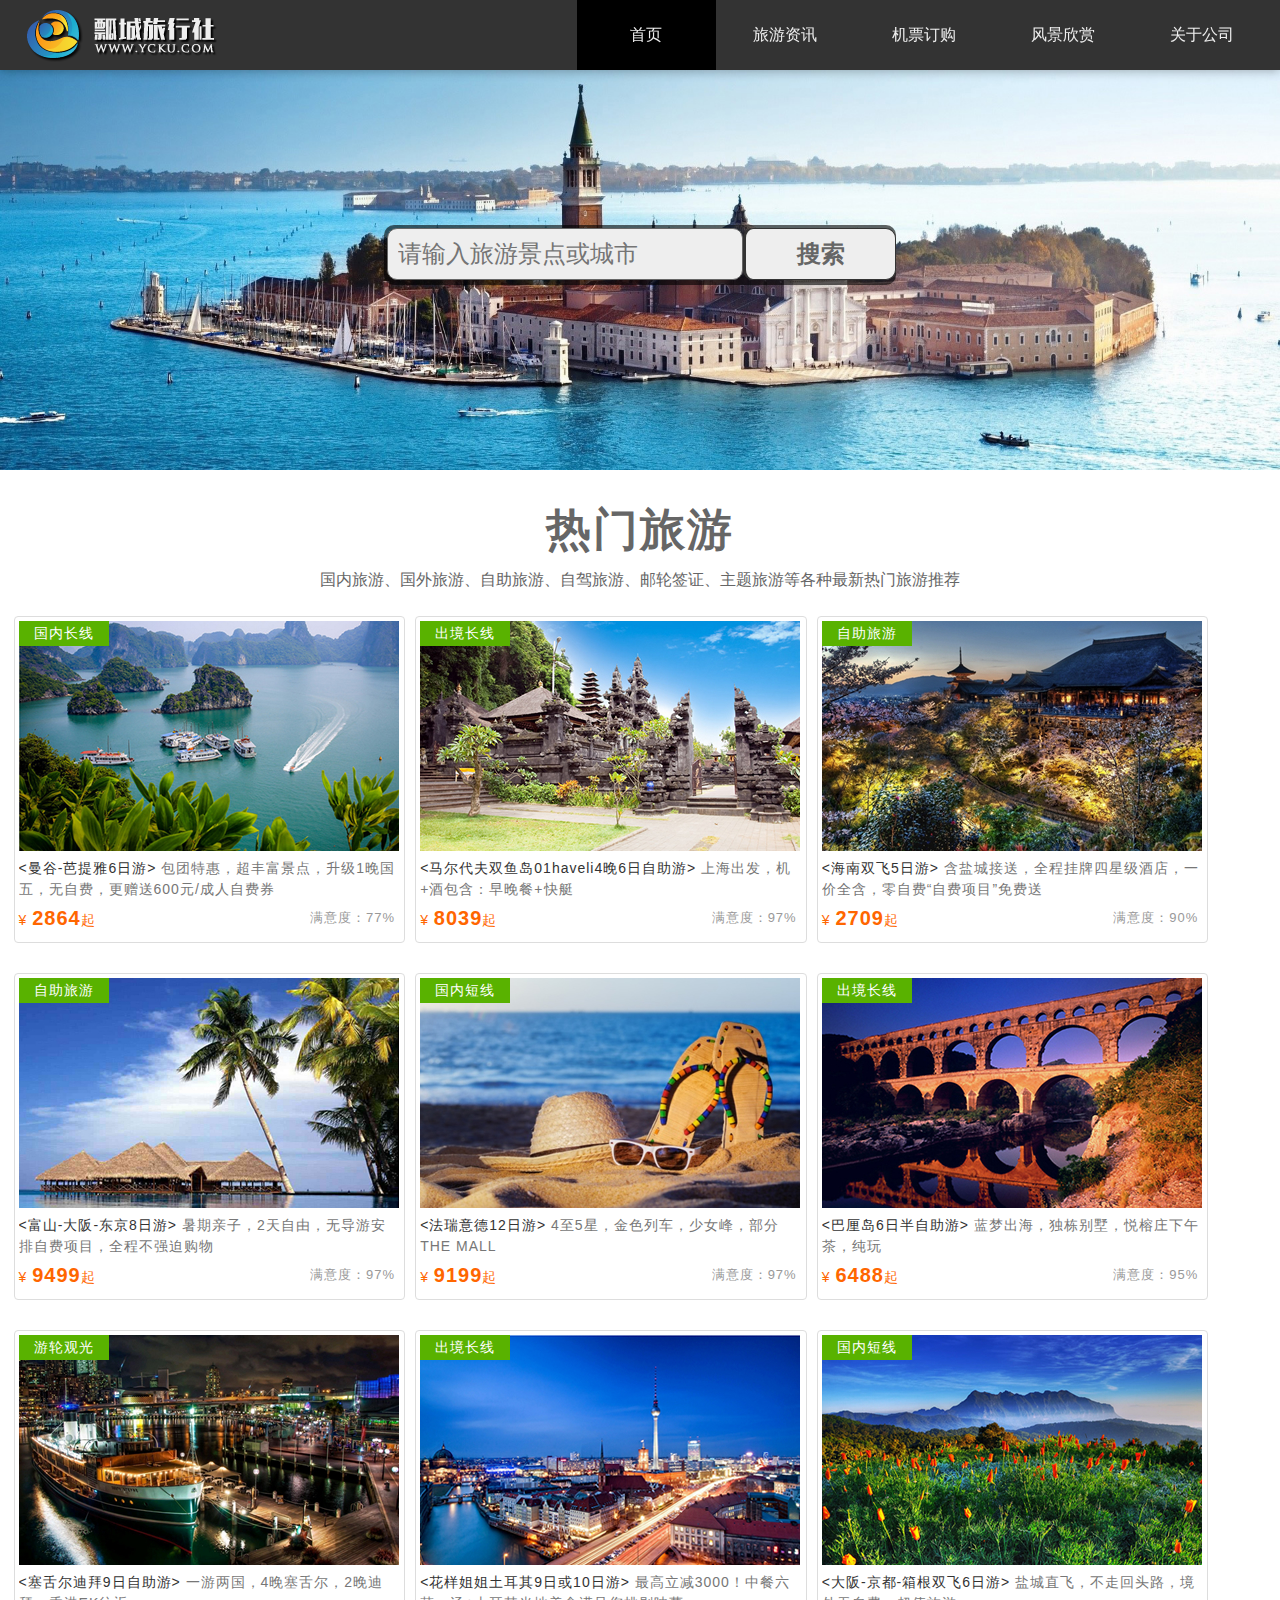
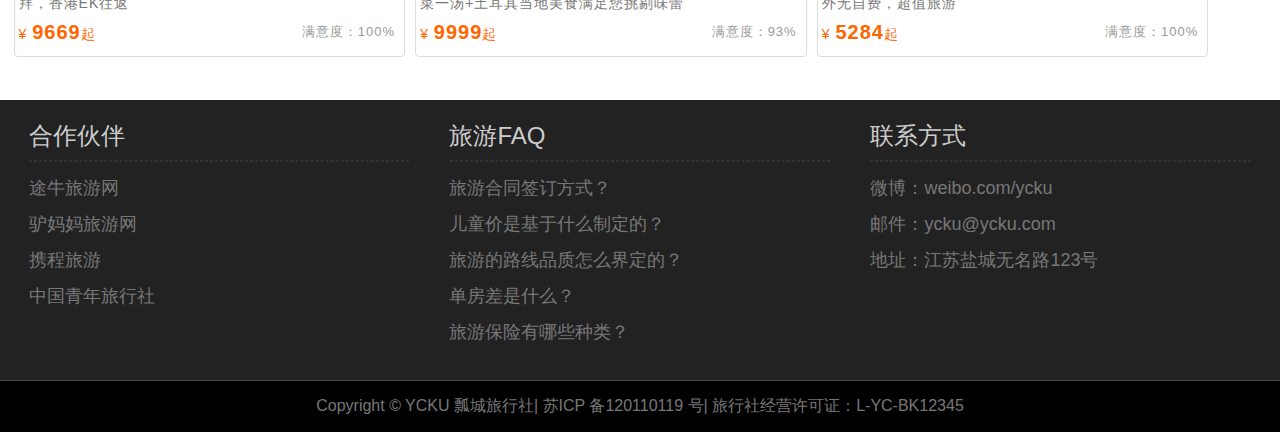
<file: demo/index.html>
<!DOCTYPE html>
<html>

	<head>
		<meta charset="utf-8" />
		<meta name="viewport" content="width=device-width,initial-scale=1,minimum-scale=1,maximum-scale=1,user-scalable=no" />
		<title>项目实战--兼容响应式布局</title>
		<link rel="stylesheet" type="text/css" href="css/style.css" />
	</head>

	<body>
		<header id="header">
			<div class="center">
				<h1 class="logo">瓢城旅行社</h1>
				<nav class="link">
					<h2 class="none">网站导航</h2>
					<ul>
						<li class="active">
							<a href="index.html">首页</a>
						</li>
						<li>
							<a href="information.html"><span class="xs-hidden">旅游</span>资讯</a>
						</li>
						<li>
							<a href="ticket.html">机票<span class="xs-hidden">订购</span></a>
						</li>
						<li class="xs-hidden">
							<a href="scenery.html">风景欣赏</a>
						</li>
						<li>
							<a href="about.html"><span class="xs-hidden">关于</span>公司</a>
						</li>
					</ul>
				</nav>

			</div>
		</header>

		<div id="adver">
			<img src="img/adver.jpg" alt="" />
			<div class="center"></div>
			<div class="center copy">
				<input type="text" class="search" placeholder="请输入旅游景点或城市" />
				<button class="button">搜索</button>
			</div>
		</div>
		<div id="tour">
			<secton class="center">
				<h2>热门旅游</h2>
				<p>国内旅游、国外旅游、自助旅游、自驾旅游、邮轮签证、主题旅游等各种最新热门旅游推荐</p>
			</secton>
			<figure>
				<img src="img/tour1.jpg" alt="曼谷-芭提雅6日游" />
				<figcaption>
					<div class="tour_title">
						<strong class="title">&lt;曼谷-芭提雅6日游&gt;</strong> 包团特惠，超丰富景点，升级1晚国五，无自费，更赠送600元/成人自费券
					</div>
					<div class="info">
						<em class="sat">满意度：77%</em>
						<span class="price">&yen; <strong>2864</strong>起</span>
					</div>
					<div class="type">国内长线</div>
				</figcaption>
			</figure>
			<figure>
				<img src="img/tour2.jpg" alt="马尔代夫双鱼岛01haveli4晚6日自助游" />
				<figcaption>
					<div class="tour_title">
					<strong class="title">&lt;马尔代夫双鱼岛01haveli4晚6日自助游&gt;</strong> 上海出发，机+酒包含：早晚餐+快艇
					</div>
					<div class="info">
						<em class="sat">满意度：97%</em>
						<span class="price">&yen; <strong>8039</strong>起</span>
					</div>
					<div class="type">出境长线</div>
				</figcaption>
			</figure>
			<figure>
				<img src="img/tour3.jpg" alt="海南双飞5日游" />
				<figcaption>
					<div class="tour_title">
					<strong class="title">&lt;海南双飞5日游&gt;</strong> 含盐城接送，全程挂牌四星级酒店，一价全含，零自费“自费项目”免费送
					</div>
					<div class="info">
						<em class="sat">满意度：90%</em>
						<span class="price">&yen; <strong>2709</strong>起</span>
					</div>
					<div class="type">自助旅游</div>
				</figcaption>
			</figure>
			<figure>
				<img src="img/tour4.jpg" alt="富山-大阪-东京8日游" />
				<figcaption>
					<div class="tour_title">
					<strong class="title">&lt;富山-大阪-东京8日游&gt;</strong> 暑期亲子，2天自由，无导游安排自费项目，全程不强迫购物
					</div>
					<div class="info">
						<em class="sat">满意度：97%</em>
						<span class="price">&yen; <strong>9499</strong>起</span>
					</div>
					<div class="type">自助旅游</div>
				</figcaption>
			</figure>
			<figure>
				<img src="img/tour5.jpg" alt="法瑞意德12日游" />
				<figcaption>
					<div class="tour_title">
					<strong class="title">&lt;法瑞意德12日游&gt;</strong> 4至5星，金色列车，少女峰，部分THE MALL
					</div>
					<div class="info">
						<em class="sat">满意度：97%</em>
						<span class="price">&yen; <strong>9199</strong>起</span>
					</div>
					<div class="type">国内短线</div>
				</figcaption>
			</figure>
			<figure>
				<img src="img/tour6.jpg" alt="巴厘岛6日半自助游" />
				<figcaption>
					<div class="tour_title">
					<strong class="title">&lt;巴厘岛6日半自助游&gt;</strong> 蓝梦出海，独栋别墅，悦榕庄下午茶，纯玩
					</div>
					<div class="info">
						<em class="sat">满意度：95%</em>
						<span class="price">&yen; <strong>6488</strong>起</span>
					</div>
					<div class="type">出境长线</div>
				</figcaption>
			</figure>
			<figure>
				<img src="img/tour7.jpg" alt="塞舌尔迪拜9日自助游" />
				<figcaption>
					<div class="tour_title">
					<strong class="title">&lt;塞舌尔迪拜9日自助游&gt;</strong> 一游两国，4晚塞舌尔，2晚迪拜，香港EK往返
					</div>
					<div class="info">
						<em class="sat">满意度：100%</em>
						<span class="price">&yen; <strong>9669</strong>起</span>
					</div>
					<div class="type">游轮观光</div>
				</figcaption>
			</figure>
			<figure>
				<img src="img/tour8.jpg" alt="花样姐姐土耳其9日或10日游" />
				<figcaption>
					<div class="tour_title">
					<strong class="title">&lt;花样姐姐土耳其9日或10日游&gt;</strong> 最高立减3000！中餐六菜一汤+土耳其当地美食满足您挑剔味蕾
					</div>
					<div class="info">
						<em class="sat">满意度：93%</em>
						<span class="price">&yen; <strong>9999</strong>起</span>
					</div>
					<div class="type">出境长线</div>
				</figcaption>
			</figure>
			<figure>
				<img src="img/tour9.jpg" alt="大阪-京都-箱根双飞6日游" />
				<figcaption>
					<div class="tour_title">
					<strong class="title">&lt;大阪-京都-箱根双飞6日游&gt;</strong> 盐城直飞，不走回头路，境外无自费，超值旅游
					</div>
					<div class="info">
						<em class="sat">满意度：100%</em>
						<span class="price">&yen; <strong>5284</strong>起</span>
					</div>
					<div class="type">国内短线</div>
				</figcaption>
			</figure>
		</div>
		
		<footer id="footer">
			<div class="top sm-hidden">
				<div class="block left">
					<h2>合作伙伴</h2>
					<hr />
					<ul>
						<li>途牛旅游网</li>
						<li>驴妈妈旅游网</li>
						<li>携程旅游</li>
						<li>中国青年旅行社</li>
					</ul>
				</div>
				<div class="block center">
					<h2>旅游FAQ</h2>
					<hr />
					<ul>
						<li>旅游合同签订方式？</li>
						<li>儿童价是基于什么制定的？</li>
						<li>旅游的路线品质怎么界定的？</li>
						<li>单房差是什么？</li>
						<li>旅游保险有哪些种类？</li>
					</ul>
				</div>
				<div class="block right">
					<h2>联系方式</h2>
					<hr />
					<ul>
						<li>微博：weibo.com/ycku</li>
						<li>邮件：ycku@ycku.com</li>
						<li>地址：江苏盐城无名路123号</li>
					</ul>
				</div>
			</div>
			<div class="clearfix"></div>
			<div class="version sm-visible">
				客户端 | 触屏版 | 电脑版
			</div>
			<div class="bottom">
				Copyright &copy; YCKU 瓢城旅行社| 苏ICP 备120110119 号<span class="sm-hidden">| 旅行社经营许可证：L-YC-BK12345</span>
			</div>
		</footer>
	</body>

</html>
</file>
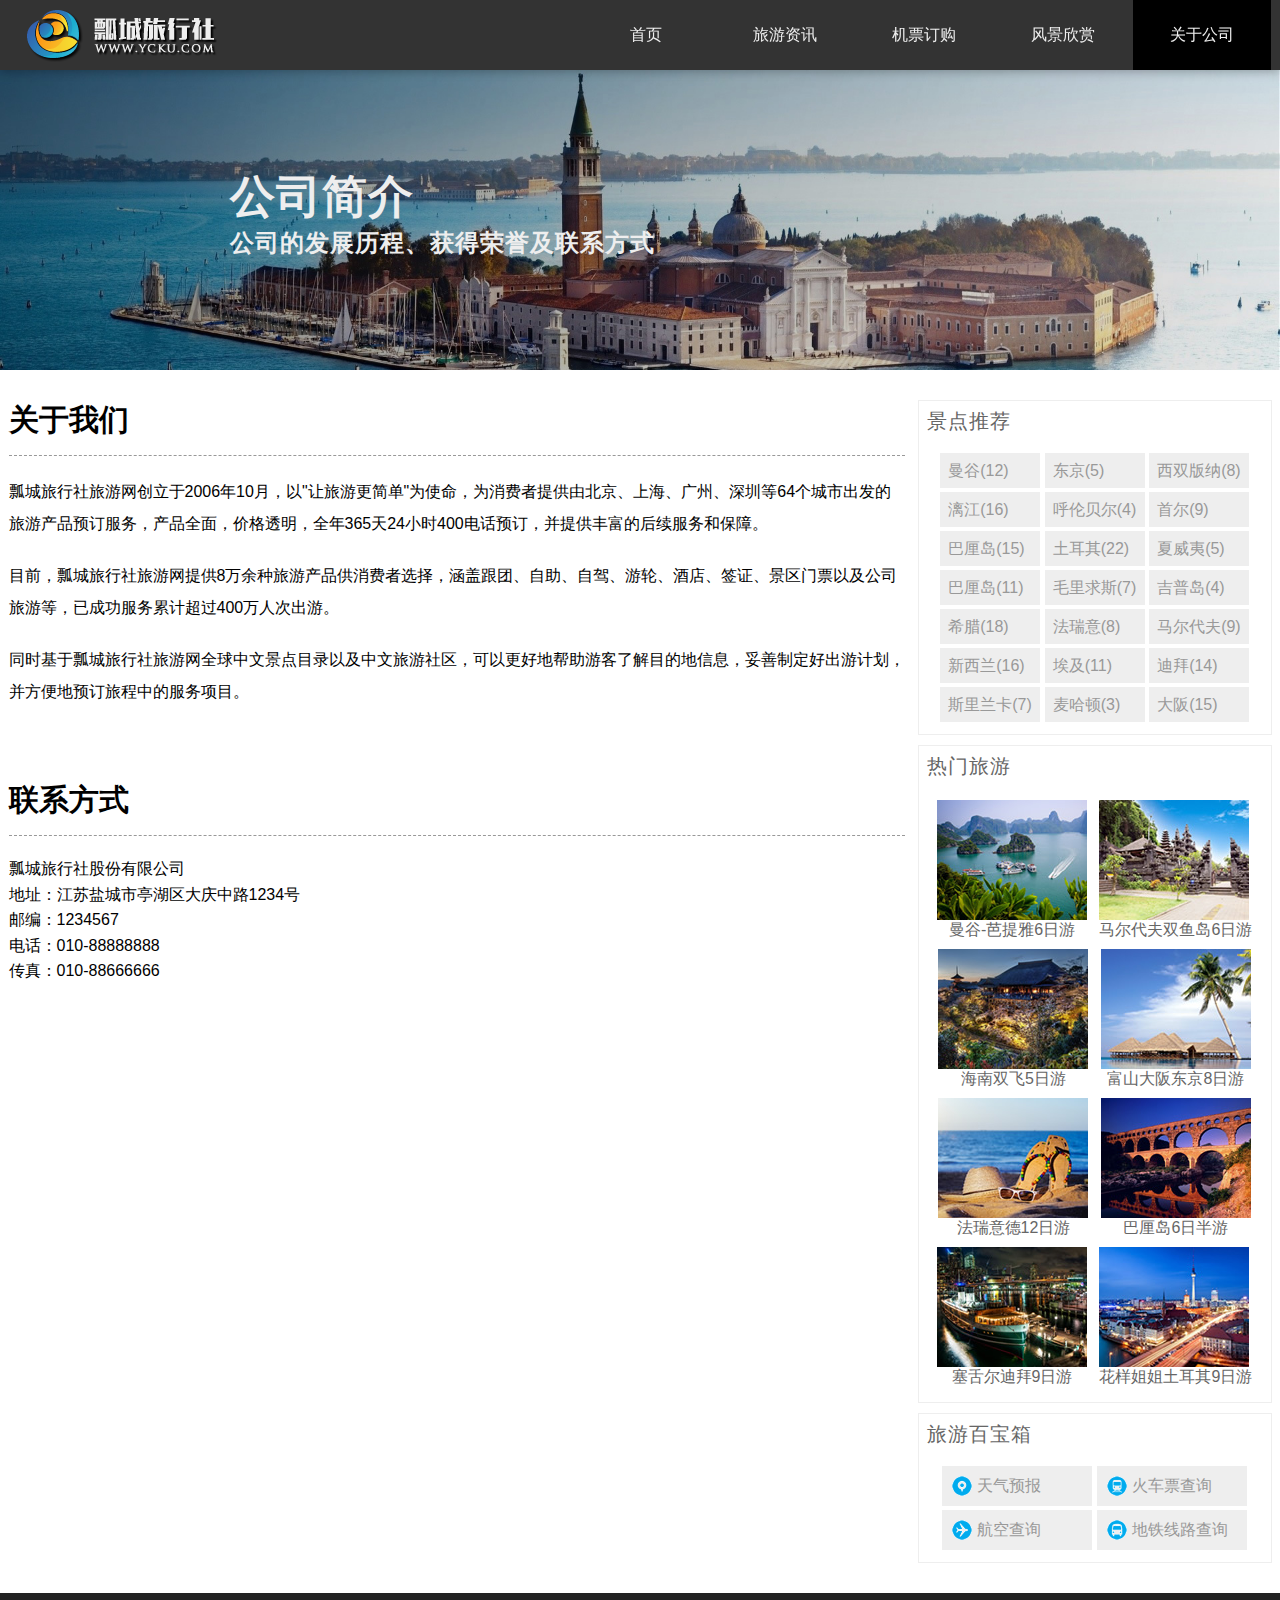
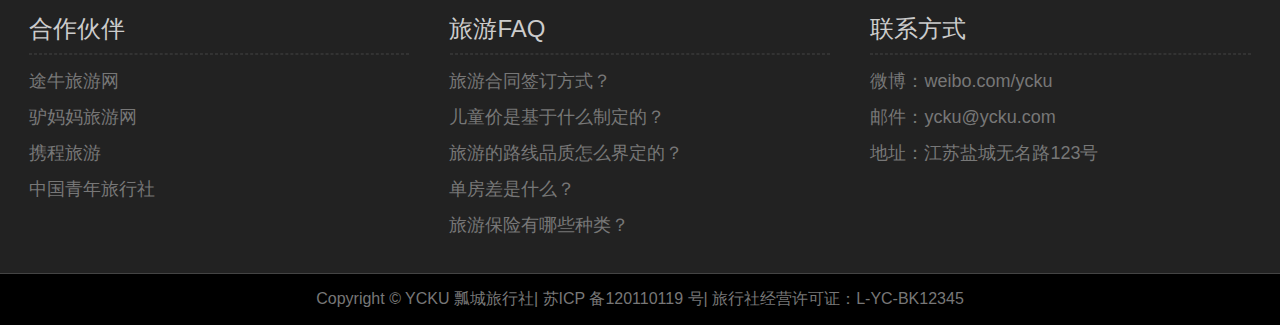
<file: demo/about.html>
<!DOCTYPE html>
<html>

	<head>
		<meta charset="utf-8" />
		<meta name="viewport" content="width=device-width,initial-scale=1,minimum-scale=1,maximum-scale=1,user-scalable=no" />
		<title>项目实战--兼容响应式布局</title>
		<link rel="stylesheet" type="text/css" href="css/style.css" />
	</head>

	<body>
		<header id="header">
			<div class="center">
				<h1 class="logo">瓢城旅行社</h1>
				<nav class="link">
					<h2 class="none">网站导航</h2>
					<ul>
						<li>
							<a href="index.html">首页</a>
						</li>
						<li>
							<a href="information.html"><span class="xs-hidden">旅游</span>资讯</a>
						</li>
						<li>
							<a href="ticket.html">机票<span class="xs-hidden">订购</span></a>
						</li>
						<li class="xs-hidden">
							<a href="scenery.html">风景欣赏</a>
						</li>
						<li class="active">
							<a href="about.html"><span class="xs-hidden">关于</span>公司</a>
						</li>
					</ul>
				</nav>

			</div>
		</header>

		<div id="headline">
			<img src="img/headline.jpg" alt=""/>
				<hgroup>
					<h2>公司简介</h2>
					<h3>公司的发展历程、获得荣誉及联系方式</h3>
				</hgroup>
		</div>
		<div id="container">
			<asise class="sidebar">
				<div class="sidebox recommed">
					<h2>景点推荐</h2>
					<div class="tag">
						<ul>
							<li>
								<a href="###">曼谷(12)</a>
							</li>
							<li>
								<a href="###">东京(5)</a>
							</li>
							<li>
								<a href="###">西双版纳(8)</a>
							</li>
							<li>
								<a href="###">漓江(16)</a>
							</li>
							<li>
								<a href="###">呼伦贝尔(4)</a>
							</li>
							<li>
								<a href="###">首尔(9)</a>
							</li>
							<li>
								<a href="###">巴厘岛(15)</a>
							</li>
							<li>
								<a href="###">土耳其(22)</a>
							</li>
							<li>
								<a href="###">夏威夷(5)</a>
							</li>
							<li>
								<a href="###">巴厘岛(11)</a>
							</li>
							<li>
								<a href="###">毛里求斯(7)</a>
							</li>
							<li>
								<a href="###">吉普岛(4)</a>
							</li>
							<li>
								<a href="###">希腊(18)</a>
							</li>
							<li>
								<a href="###">法瑞意(8)</a>
							</li>
							<li>
								<a href="###">马尔代夫(9)</a>
							</li>
							<li>
								<a href="###">新西兰(16)</a>
							</li>
							<li>
								<a href="###">埃及(11)</a>
							</li>
							<li>
								<a href="###">迪拜(14)</a>
							</li>
							<li>
								<a href="###">斯里兰卡(7)</a>
							</li>
							<li>
								<a href="###">麦哈顿(3)</a>
							</li>
							<li>
								<a href="###">大阪(15)</a>
							</li>
						</ul>
					</div>
				</div>
				<div class="sidebox hot">
					<h2>热门旅游</h2>
					<div class="figure">
						<figure>
							<img src="img/hot1.jpg" alt="曼谷-芭提雅6日游" />
							<figcaption>曼谷-芭提雅6日游</figcaption>
						</figure>
						<figure>
							<img src="img/hot2.jpg" alt="马尔代夫双鱼岛6日游" />
							<figcaption>马尔代夫双鱼岛6日游</figcaption>
						</figure>
						<figure>
							<img src="img/hot3.jpg" alt="海南双飞5日游" />
							<figcaption>海南双飞5日游</figcaption>
						</figure>
						<figure>
							<img src="img/hot4.jpg" alt="富山大阪东京8日游" />
							<figcaption>富山大阪东京8日游</figcaption>
						</figure>
						<figure>
							<img src="img/hot5.jpg" alt="法瑞意德12日游" />
							<figcaption>法瑞意德12日游</figcaption>
						</figure>
						<figure>
							<img src="img/hot6.jpg" alt="巴厘岛6日半游" />
							<figcaption>巴厘岛6日半游</figcaption>
						</figure>
						<figure>
							<img src="img/hot7.jpg" alt="塞舌尔迪拜9日游" />
							<figcaption>塞舌尔迪拜9日游</figcaption>
						</figure>
						<figure>
							<img src="img/hot8.jpg" alt="花样姐姐土耳其9日游" />
							<figcaption>花样姐姐土耳其9日游</figcaption>
						</figure>
					</div>
				</div>
				<div class="sidebox treasure">
					<h2>旅游百宝箱</h2>
					<div class="box">
						<ul>
							<li>
								<a href="###" class="trea1">天气预报</a>
							</li>
							<li>
								<a href="###" class="trea2">火车票查询</a>
							</li>
							<li>
								<a href="###" class="trea3">航空查询</a>
							</li>
							<li>
								<a href="###" class="trea4">地铁线路查询</a>
							</li>
						</ul>
					</div>
				</div>
			</asise>
			<div class="list about">
				<section>
					<h2>关于我们</h2>
					<p>
						瓢城旅行社旅游网创立于2006年10月，以"让旅游更简单"为使命，为消费者提供由北京、上海、广州、深圳等64个城市出发的旅游产品预订服务，产品全面，价格透明，全年365天24小时400电话预订，并提供丰富的后续服务和保障。
					</p>
					<p>
						目前，瓢城旅行社旅游网提供8万余种旅游产品供消费者选择，涵盖跟团、自助、自驾、游轮、酒店、签证、景区门票以及公司旅游等，已成功服务累计超过400万人次出游。
					</p>
					<p>
						同时基于瓢城旅行社旅游网全球中文景点目录以及中文旅游社区，可以更好地帮助游客了解目的地信息，妥善制定好出游计划，并方便地预订旅程中的服务项目。
					</p>
				</section>
				<p>&nbsp;</p>
				<section>
					<h2>联系方式</h2>
					<address>
						<ul>
							<li>瓢城旅行社股份有限公司</li>
							<li>地址：江苏盐城市亭湖区大庆中路1234号</li>
							<li>邮编：1234567</li>
							<li>电话：010-88888888</li>
							<li>传真：010-88666666</li>
						</ul>
					</address>
				</section>
			</div>
		</div>
		
		<footer id="footer">
			<div class="top sm-hidden">
				<div class="block left">
					<h2>合作伙伴</h2>
					<hr />
					<ul>
						<li>途牛旅游网</li>
						<li>驴妈妈旅游网</li>
						<li>携程旅游</li>
						<li>中国青年旅行社</li>
					</ul>
				</div>
				<div class="block center">
					<h2>旅游FAQ</h2>
					<hr />
					<ul>
						<li>旅游合同签订方式？</li>
						<li>儿童价是基于什么制定的？</li>
						<li>旅游的路线品质怎么界定的？</li>
						<li>单房差是什么？</li>
						<li>旅游保险有哪些种类？</li>
					</ul>
				</div>
				<div class="block right">
					<h2>联系方式</h2>
					<hr />
					<ul>
						<li>微博：weibo.com/ycku</li>
						<li>邮件：ycku@ycku.com</li>
						<li>地址：江苏盐城无名路123号</li>
					</ul>
				</div>
			</div>
			<div class="clearfix"></div>
			<div class="version sm-visible">
				客户端 | 触屏版 | 电脑版
			</div>
			<div class="bottom">
				Copyright &copy; YCKU 瓢城旅行社| 苏ICP 备120110119 号<span class="sm-hidden">| 旅行社经营许可证：L-YC-BK12345</span>
			</div>
		</footer>
	</body>

</html>
</file>
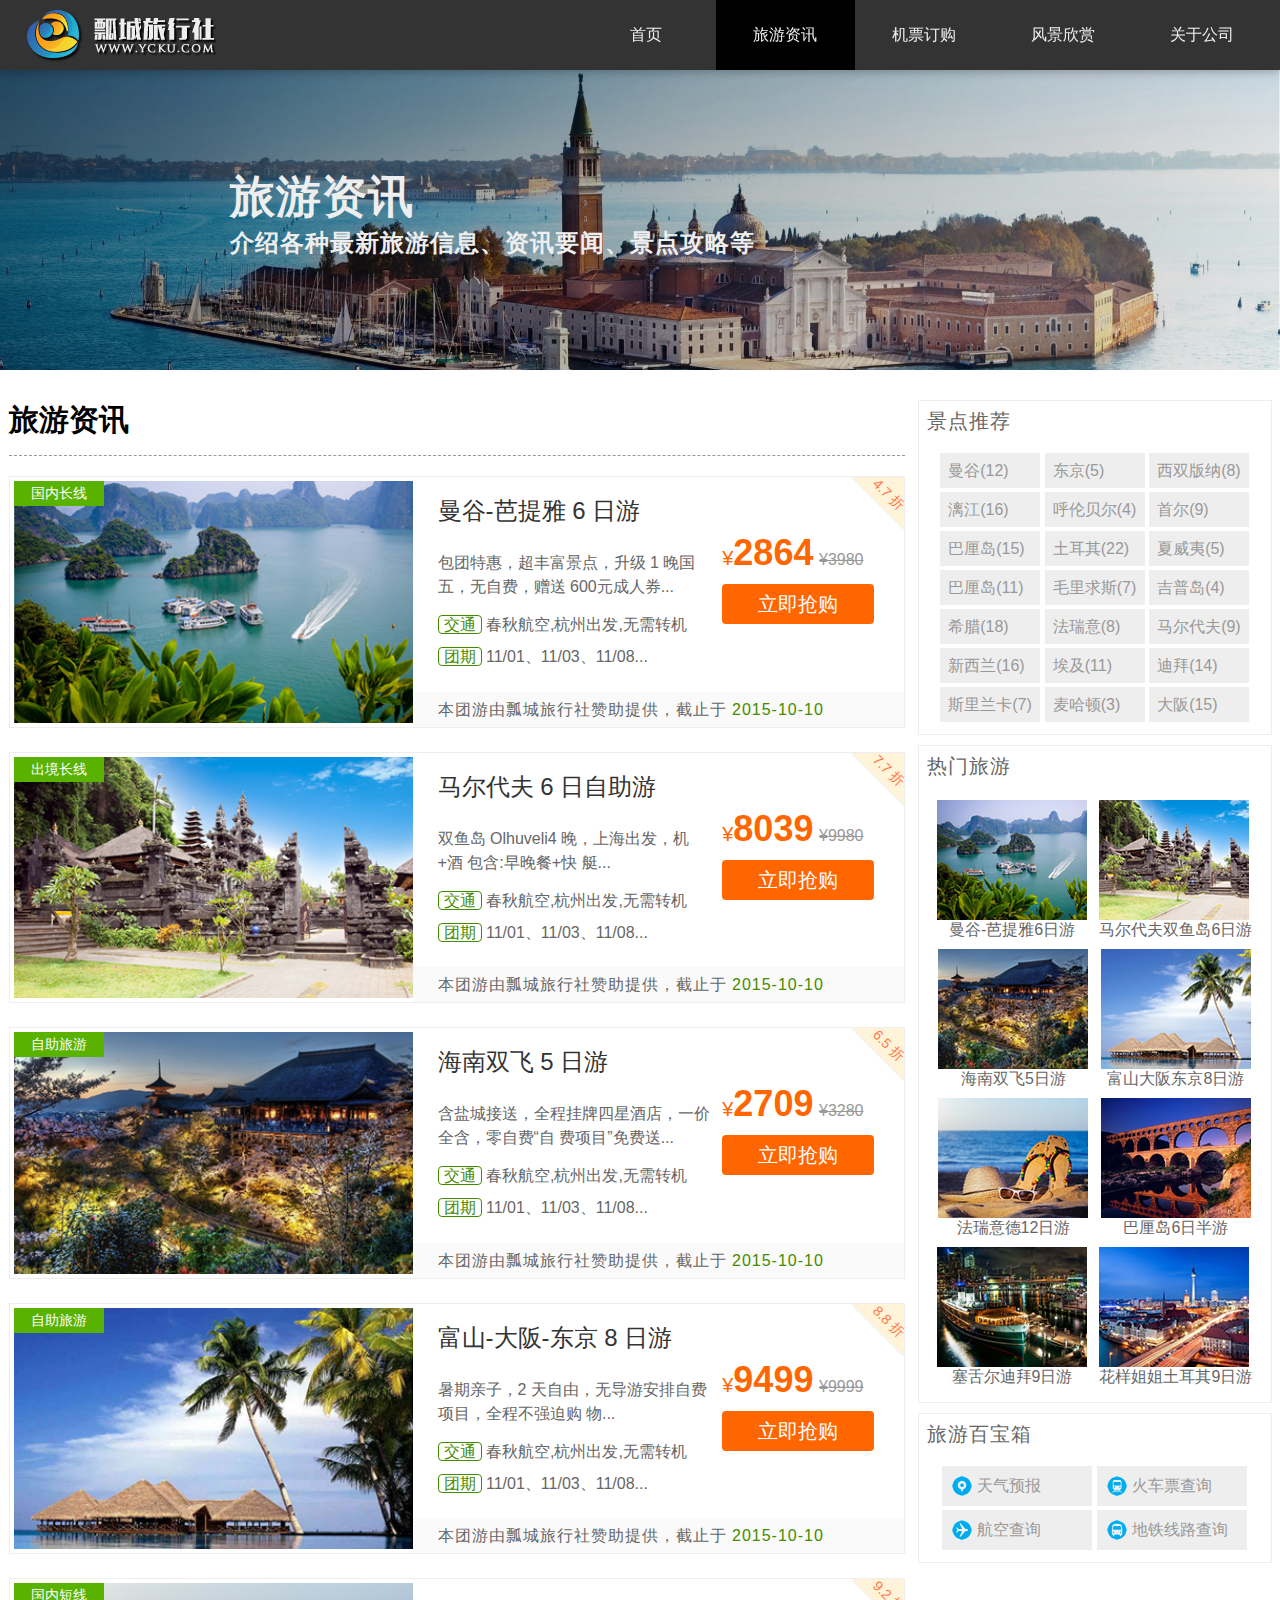
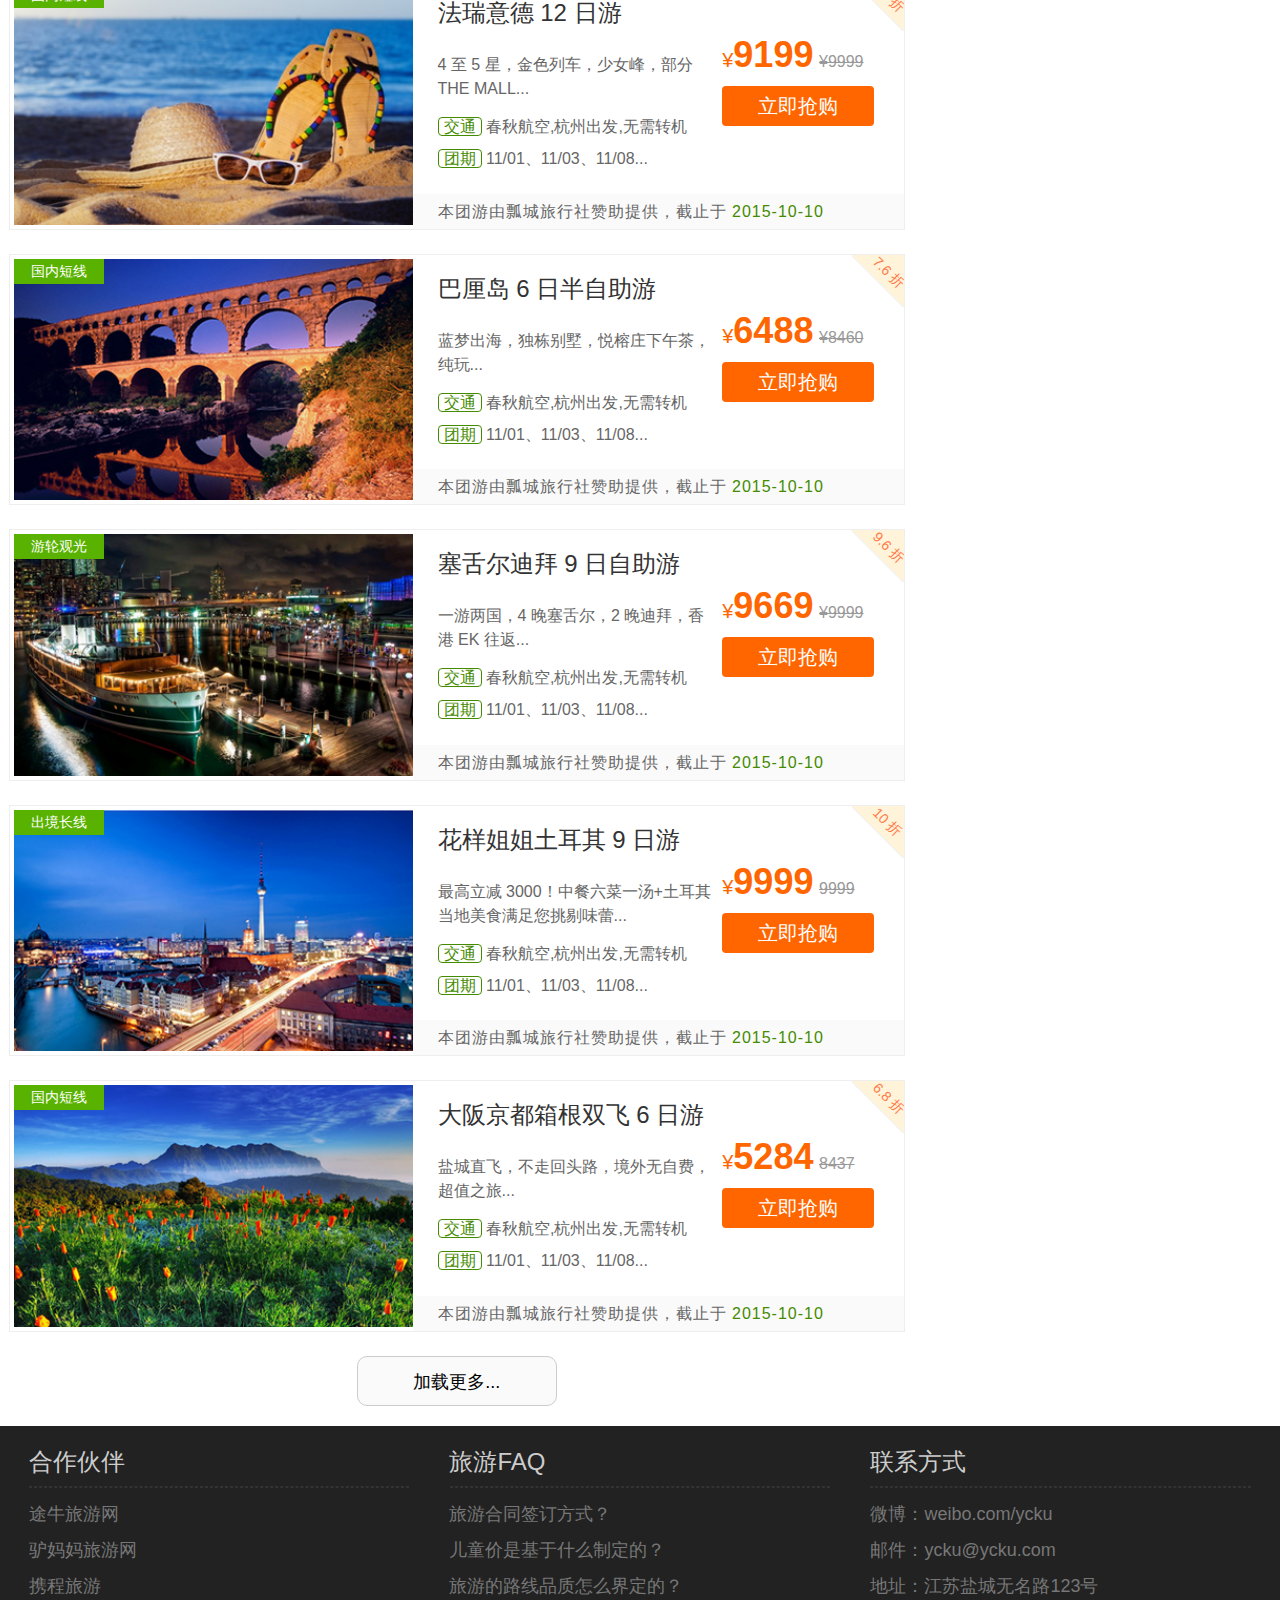
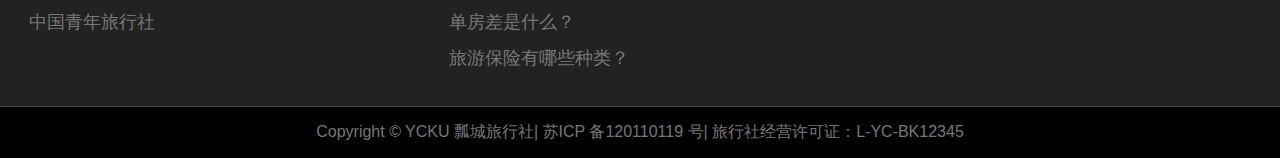
<file: demo/information.html>
<!DOCTYPE html>
<html>

	<head>
		<meta charset="utf-8" />
		<meta name="viewport" content="width=device-width,initial-scale=1,minimum-scale=1,maximum-scale=1,user-scalable=no" />
		<title>项目实战--兼容响应式布局</title>
		<link rel="stylesheet" type="text/css" href="css/style.css" />
	</head>

	<body>
		<header id="header">
			<div class="center">
				<h1 class="logo">瓢城旅行社</h1>
				<nav class="link">
					<h2 class="none">网站导航</h2>
					<ul>
						<li>
							<a href="index.html">首页</a>
						</li>
						<li class="active">
							<a href="information.html"><span class="xs-hidden">旅游</span>资讯</a>
						</li>
						<li>
							<a href="ticket.html">机票<span class="xs-hidden">订购</span></a>
						</li>
						<li class="xs-hidden">
							<a href="scenery.html">风景欣赏</a>
						</li>
						<li>
							<a><span class="xs-hidden">关于</span>公司</a>
						</li>
					</ul>
				</nav>

			</div>
		</header>

		<div id="headline">
			<img src="img/headline.jpg" alt=""/>
				<hgroup>
					<h2>旅游资讯</h2>
					<h3>介绍各种最新旅游信息、资讯要闻、景点攻略等</h3>
				</hgroup>
		</div>
		<div id="container">
			<asise class="sidebar">
				<div class="sidebox recommed">
					<h2>景点推荐</h2>
					<div class="tag">
						<ul>
							<li>
								<a href="###">曼谷(12)</a>
							</li>
							<li>
								<a href="###">东京(5)</a>
							</li>
							<li>
								<a href="###">西双版纳(8)</a>
							</li>
							<li>
								<a href="###">漓江(16)</a>
							</li>
							<li>
								<a href="###">呼伦贝尔(4)</a>
							</li>
							<li>
								<a href="###">首尔(9)</a>
							</li>
							<li>
								<a href="###">巴厘岛(15)</a>
							</li>
							<li>
								<a href="###">土耳其(22)</a>
							</li>
							<li>
								<a href="###">夏威夷(5)</a>
							</li>
							<li>
								<a href="###">巴厘岛(11)</a>
							</li>
							<li>
								<a href="###">毛里求斯(7)</a>
							</li>
							<li>
								<a href="###">吉普岛(4)</a>
							</li>
							<li>
								<a href="###">希腊(18)</a>
							</li>
							<li>
								<a href="###">法瑞意(8)</a>
							</li>
							<li>
								<a href="###">马尔代夫(9)</a>
							</li>
							<li>
								<a href="###">新西兰(16)</a>
							</li>
							<li>
								<a href="###">埃及(11)</a>
							</li>
							<li>
								<a href="###">迪拜(14)</a>
							</li>
							<li>
								<a href="###">斯里兰卡(7)</a>
							</li>
							<li>
								<a href="###">麦哈顿(3)</a>
							</li>
							<li>
								<a href="###">大阪(15)</a>
							</li>
						</ul>
					</div>
				</div>
				<div class="sidebox hot">
					<h2>热门旅游</h2>
					<div class="figure">
						<figure>
							<img src="img/hot1.jpg" alt="曼谷-芭提雅6日游" />
							<figcaption>曼谷-芭提雅6日游</figcaption>
						</figure>
						<figure>
							<img src="img/hot2.jpg" alt="马尔代夫双鱼岛6日游" />
							<figcaption>马尔代夫双鱼岛6日游</figcaption>
						</figure>
						<figure>
							<img src="img/hot3.jpg" alt="海南双飞5日游" />
							<figcaption>海南双飞5日游</figcaption>
						</figure>
						<figure>
							<img src="img/hot4.jpg" alt="富山大阪东京8日游" />
							<figcaption>富山大阪东京8日游</figcaption>
						</figure>
						<figure>
							<img src="img/hot5.jpg" alt="法瑞意德12日游" />
							<figcaption>法瑞意德12日游</figcaption>
						</figure>
						<figure>
							<img src="img/hot6.jpg" alt="巴厘岛6日半游" />
							<figcaption>巴厘岛6日半游</figcaption>
						</figure>
						<figure>
							<img src="img/hot7.jpg" alt="塞舌尔迪拜9日游" />
							<figcaption>塞舌尔迪拜9日游</figcaption>
						</figure>
						<figure>
							<img src="img/hot8.jpg" alt="花样姐姐土耳其9日游" />
							<figcaption>花样姐姐土耳其9日游</figcaption>
						</figure>
					</div>
				</div>
				<div class="sidebox treasure">
					<h2>旅游百宝箱</h2>
					<div class="box">
						<ul>
							<li>
								<a href="###" class="trea1">天气预报</a>
							</li>
							<li>
								<a href="###" class="trea2">火车票查询</a>
							</li>
							<li>
								<a href="###" class="trea3">航空查询</a>
							</li>
							<li>
								<a href="###" class="trea4">地铁线路查询</a>
							</li>
						</ul>
					</div>
				</div>
			</asise>
			<div class="list information">
				<h2 style="margin: 0 0 20px 0;">旅游资讯</h2>
				<figure class="tour">
					<img src="img/tour1.jpg" alt="曼谷-芭提雅 6 日游">
					<figcaption>
						<article>
							<header>
								<hgroup>
									<h2>曼谷-芭提雅 6 日游</h2>
									<h3>包团特惠，超丰富景点，升级 1 晚国五，无自费，赠送 600元成人券...</h3>
								</hgroup>
							</header>
							<ol class="md-hidden">
								<li><mark>交通</mark> 春秋航空,杭州出发,无需转机</li>
								<li><mark>团期</mark> 11/01、11/03、11/08...</li>
							</ol>
							<div class="buy">
								<div class="price">¥<strong>2864</strong>
									<s>¥3980</s></div>
								<div class="reserve md-hidden">
									<a href="###">立即抢购</a>
								</div>
							</div>
							<div class="type">国内长线</div>
							<div class="disc xs-hidden"><span>4.7 折</span></div>
							<footer class="md-hidden">本团游由瓢城旅行社赞助提供，截止于
								<time>2015-10-10</time></footer>
						</article>
					</figcaption>
				</figure>
				<figure class="tour">
					<img src="img/tour2.jpg" alt="马尔代夫 6 日自助游">
					<figcaption>
						<article>
							<header>
								<hgroup>
									<h2>马尔代夫 6 日自助游</h2>
									<h3>双鱼岛 Olhuveli4 晚，上海出发，机+酒 包含:早晚餐+快
艇...</h3>
								</hgroup>
							</header>
							<ol class="md-hidden">
								<li><mark>交通</mark> 春秋航空,杭州出发,无需转机</li>
								<li><mark>团期</mark> 11/01、11/03、11/08...</li>
							</ol>
							<div class="buy">
								<div class="price">¥<strong>8039</strong>
									<s>¥9980</s></div>
								<div class="reserve md-hidden">
									<a href="###">立即抢购</a>
								</div>
							</div>
							<div class="type">出境长线</div>
							<div class="disc xs-hidden"><span>7.7 折</span></div>
							<footer class="md-hidden">本团游由瓢城旅行社赞助提供，截止于
								<time>2015-10-10</time></footer>
						</article>
					</figcaption>
				</figure>
				<figure class="tour">
					<img src="img/tour3.jpg" alt="海南双飞 5 日游">
					<figcaption>
						<article>
							<header>
								<hgroup>
									<h2>海南双飞 5 日游</h2>
									<h3>含盐城接送，全程挂牌四星酒店，一价全含，零自费“自
费项目”免费送...</h3>
								</hgroup>
							</header>
							<ol class="md-hidden">
								<li><mark>交通</mark> 春秋航空,杭州出发,无需转机</li>
								<li><mark>团期</mark> 11/01、11/03、11/08...</li>
							</ol>
							<div class="buy">
								<div class="price">¥<strong>2709</strong>
									<s>¥3280</s></div>
								<div class="reserve md-hidden">
									<a href="###">立即抢购</a>
								</div>
							</div>
							<div class="type">自助旅游</div>
							<div class="disc xs-hidden"><span>6.5 折</span></div>
							<footer class="md-hidden">本团游由瓢城旅行社赞助提供，截止于
								<time>2015-10-10</time></footer>
						</article>
					</figcaption>
				</figure>
				<figure class="tour">
					<img src="img/tour4.jpg" alt="富山-大阪-东京 8 日游">
					<figcaption>
						<article>
							<header>
								<hgroup>
									<h2>富山-大阪-东京 8 日游</h2>
									<h3>暑期亲子，2 天自由，无导游安排自费项目，全程不强迫购
物...</h3>
								</hgroup>
							</header>
							<ol class="md-hidden">
								<li><mark>交通</mark> 春秋航空,杭州出发,无需转机</li>
								<li><mark>团期</mark> 11/01、11/03、11/08...</li>
							</ol>
							<div class="buy">
								<div class="price">¥<strong>9499</strong>
									<s>¥9999</s></div>
								<div class="reserve md-hidden">
									<a href="###">立即抢购</a>
								</div>
							</div>
							<div class="type">自助旅游</div>
							<div class="disc xs-hidden"><span>8.8 折</span></div>
							<footer class="md-hidden">本团游由瓢城旅行社赞助提供，截止于
								<time>2015-10-10</time></footer>
						</article>
					</figcaption>
				</figure>
				<figure class="tour">
					<img src="img/tour5.jpg" alt="法瑞意德 12 日游">
					<figcaption>
						<article>
							<header>
								<hgroup>
									<h2>法瑞意德 12 日游</h2>
									<h3>4 至 5 星，金色列车，少女峰，部分 THE MALL...</h3>
								</hgroup>
							</header>
							<ol class="md-hidden">
								<li><mark>交通</mark> 春秋航空,杭州出发,无需转机</li>
								<li><mark>团期</mark> 11/01、11/03、11/08...</li>
							</ol>
							<div class="buy">
								<div class="price">¥<strong>9199</strong>
									<s>¥9999</s></div>
								<div class="reserve md-hidden">
									<a href="###">立即抢购</a>
								</div>
							</div>
							<div class="type">国内短线</div>
							<div class="disc xs-hidden"><span>9.2 折</span></div>
							<footer class="md-hidden">本团游由瓢城旅行社赞助提供，截止于
								<time>2015-10-10</time></footer>
						</article>
					</figcaption>
				</figure>
				<figure class="tour">
					<img src="img/tour6.jpg" alt="巴厘岛 6 日半自助游">
					<figcaption>
						<article>
							<header>
								<hgroup>
									<h2>巴厘岛 6 日半自助游</h2>
									<h3>蓝梦出海，独栋别墅，悦榕庄下午茶，纯玩...</h3>
								</hgroup>
							</header>
							<ol class="md-hidden">
								<li><mark>交通</mark> 春秋航空,杭州出发,无需转机</li>
								<li><mark>团期</mark> 11/01、11/03、11/08...</li>
							</ol>
							<div class="buy">
								<div class="price">¥<strong>6488</strong>
									<s>¥8460</s></div>
								<div class="reserve md-hidden">
									<a href="###">立即抢购</a>
								</div>
							</div>
							<div class="type">国内短线</div>
							<div class="disc xs-hidden"><span>7.6 折</span></div>
							<footer class="md-hidden">本团游由瓢城旅行社赞助提供，截止于
								<time>2015-10-10</time></footer>
						</article>
					</figcaption>
				</figure>
				<figure class="tour">
					<img src="img/tour7.jpg" alt="塞舌尔迪拜 9 日自助游">
					<figcaption>
						<article>
							<header>
								<hgroup>
									<h2>塞舌尔迪拜 9 日自助游</h2>
									<h3>一游两国，4 晚塞舌尔，2 晚迪拜，香港 EK 往返...</h3>
								</hgroup>
							</header>
							<ol class="md-hidden">
								<li><mark>交通</mark> 春秋航空,杭州出发,无需转机</li>
								<li><mark>团期</mark> 11/01、11/03、11/08...</li>
							</ol>
							<div class="buy">
								<div class="price">¥<strong>9669</strong>
									<s>¥9999</s></div>
								<div class="reserve md-hidden">
									<a href="###">立即抢购</a>
								</div>
							</div>
							<div class="type">游轮观光</div>
							<div class="disc xs-hidden"><span>9.6 折</span></div>
							<footer class="md-hidden">本团游由瓢城旅行社赞助提供，截止于
								<time>2015-10-10</time></footer>
						</article>
					</figcaption>
				</figure>
				<figure class="tour">
					<img src="img/tour8.jpg" alt="花样姐姐土耳其 9 日游">
					<figcaption>
						<article>
							<header>
								<hgroup>
									<h2>花样姐姐土耳其 9 日游</h2>
									<h3>最高立减 3000！中餐六菜一汤+土耳其当地美食满足您挑剔味蕾...</h3>
								</hgroup>
							</header>
							<ol class="md-hidden">
								<li><mark>交通</mark> 春秋航空,杭州出发,无需转机</li>
								<li><mark>团期</mark> 11/01、11/03、11/08...</li>
							</ol>
							<div class="buy">
								<div class="price">¥<strong>9999</strong>
									<s>9999</s></div>
								<div class="reserve md-hidden">
									<a href="###">立即抢购</a>
								</div>
							</div>
							<div class="type">出境长线</div>
							<div class="disc xs-hidden"><span>10 折</span></div>
							<footer class="md-hidden">本团游由瓢城旅行社赞助提供，截止于
								<time>2015-10-10</time></footer>
						</article>
					</figcaption>
				</figure>
				<figure class="tour">
					<img src="img/tour9.jpg" alt="大阪-京都-箱根双飞 6 日游">
					<figcaption>
						<article>
							<header>
								<hgroup>
									<h2>大阪京都箱根双飞 6 日游</h2>
									<h3>盐城直飞，不走回头路，境外无自费，超值之旅...</h3>
								</hgroup>
							</header>
							<ol class="md-hidden">
								<li><mark>交通</mark> 春秋航空,杭州出发,无需转机</li>
								<li><mark>团期</mark> 11/01、11/03、11/08...</li>
							</ol>
							<div class="buy">
								<div class="price">¥<strong>5284</strong>
									<s>8437</s></div>
								<div class="reserve md-hidden">
									<a href="###">立即抢购</a>
								</div>
							</div>
							<div class="type">国内短线</div>
							<div class="disc xs-hidden"><span>6.8 折</span></div>
							<footer class="md-hidden">本团游由瓢城旅行社赞助提供，截止于
								<time>2015-10-10</time></footer>
						</article>
					</figcaption>
				</figure>
				<div class="more">加载更多...</div>
			</div>
		</div>
		</div>
		
		<footer id="footer">
			<div class="top sm-hidden">
				<div class="block left">
					<h2>合作伙伴</h2>
					<hr />
					<ul>
						<li>途牛旅游网</li>
						<li>驴妈妈旅游网</li>
						<li>携程旅游</li>
						<li>中国青年旅行社</li>
					</ul>
				</div>
				<div class="block center">
					<h2>旅游FAQ</h2>
					<hr />
					<ul>
						<li>旅游合同签订方式？</li>
						<li>儿童价是基于什么制定的？</li>
						<li>旅游的路线品质怎么界定的？</li>
						<li>单房差是什么？</li>
						<li>旅游保险有哪些种类？</li>
					</ul>
				</div>
				<div class="block right">
					<h2>联系方式</h2>
					<hr />
					<ul>
						<li>微博：weibo.com/ycku</li>
						<li>邮件：ycku@ycku.com</li>
						<li>地址：江苏盐城无名路123号</li>
					</ul>
				</div>
			</div>
			<div class="clearfix"></div>
			<div class="version sm-visible">
				客户端 | 触屏版 | 电脑版
			</div>
			<div class="bottom">
				Copyright &copy; YCKU 瓢城旅行社| 苏ICP 备120110119 号<span class="sm-hidden">| 旅行社经营许可证：L-YC-BK12345</span>
			</div>
		</footer>
	</body>

</html>
</file>
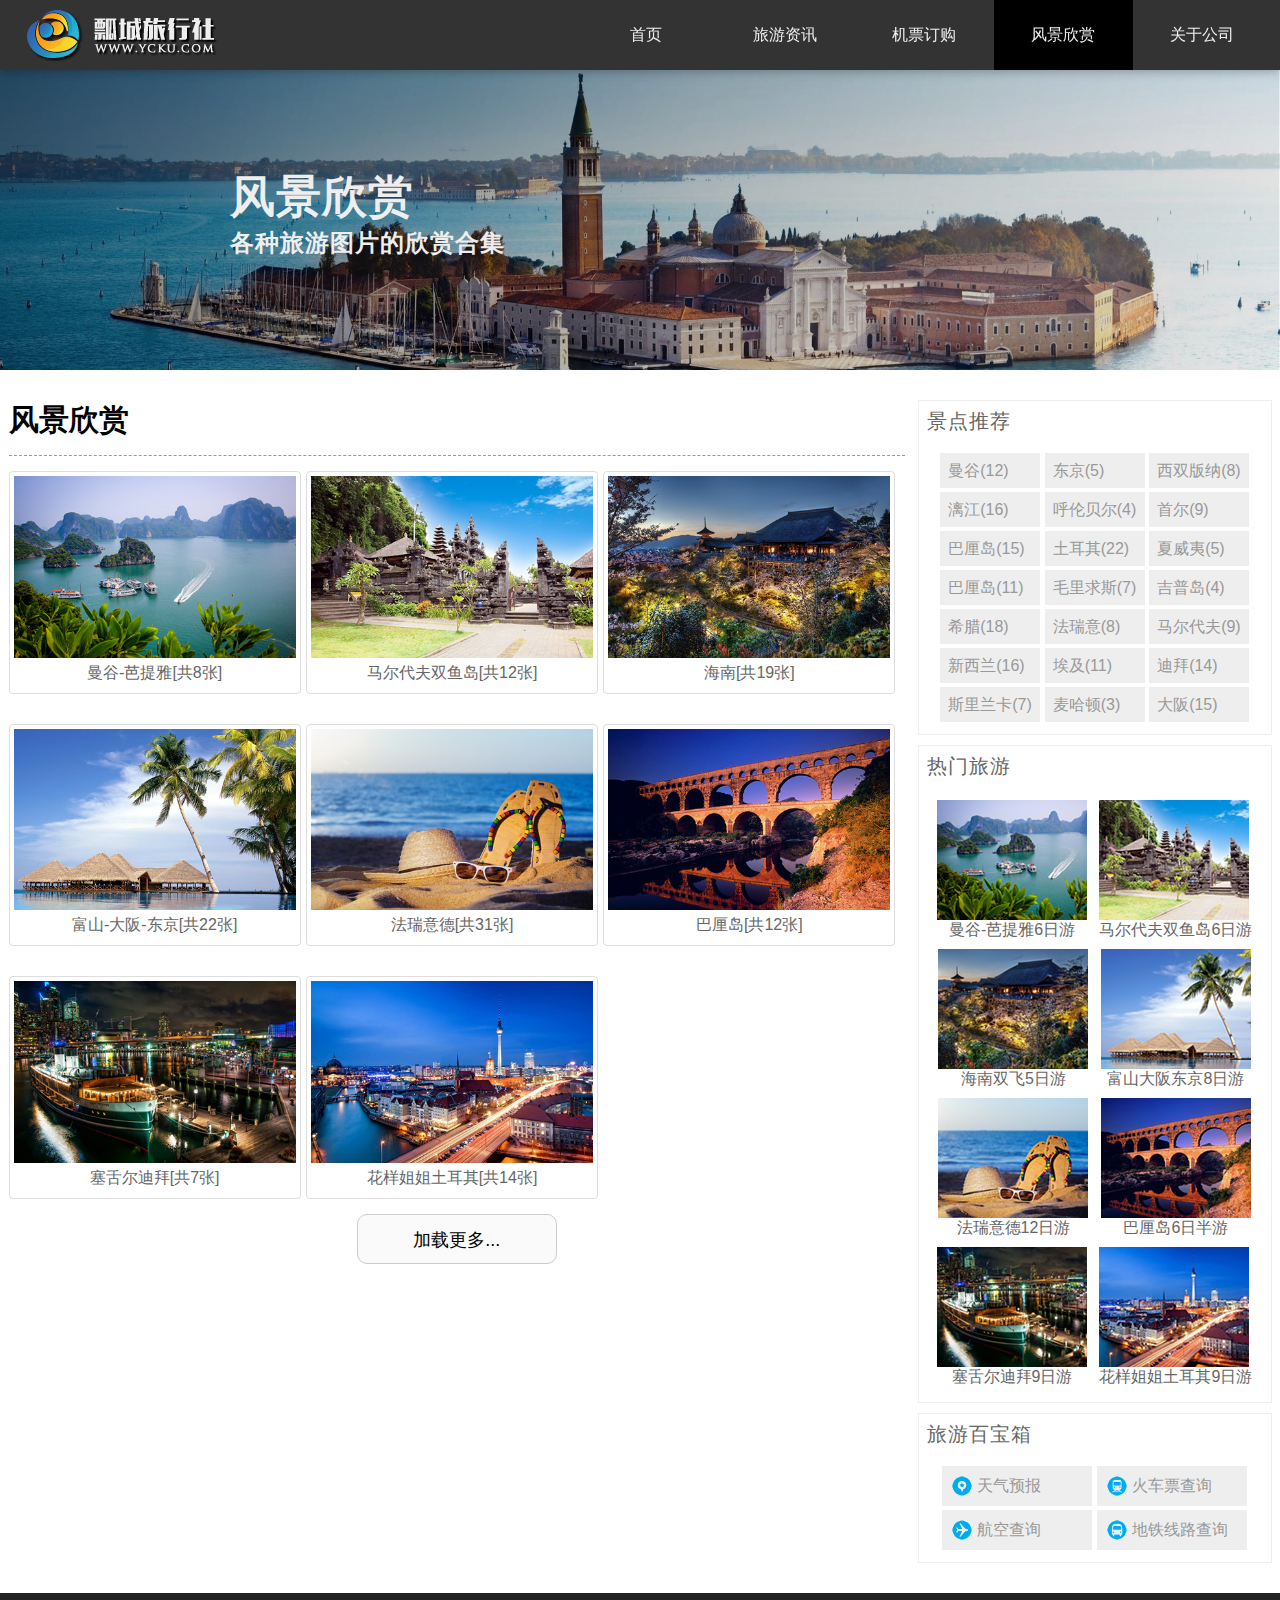
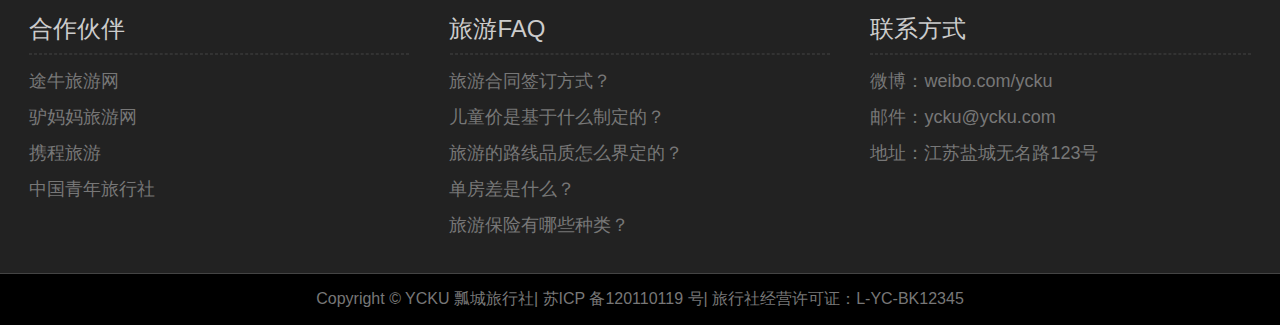
<file: demo/scenery.html>
<!DOCTYPE html>
<html>

	<head>
		<meta charset="utf-8" />
		<title>项目实战--兼容响应式布局</title>
		<link rel="stylesheet" type="text/css" href="css/style.css" />
	</head>

	<body>
		<header id="header">
			<div class="center">
				<h1 class="logo">瓢城旅行社</h1>
				<nav class="link">
					<h2 class="none">网站导航</h2>
					<ul>
						<li>
							<a href="index.html">首页</a>
						</li>
						<li>
							<a href="information.html"><span class="xs-hidden">旅游</span>资讯</a>
						</li>
						<li>
							<a href="ticket.html">机票<span class="xs-hidden">订购</span></a>
						</li>
						<li class="active xs-hidden">
							<a href="scenery.html">风景欣赏</a>
						</li>
						<li>
							<a href="about.html"><span class="xs-hidden">关于</span>公司</a>
						</li>
					</ul>
				</nav>

			</div>
		</header>
		<div id="headline">
			<img src="img/headline.jpg" alt=""/>
				<hgroup>
					<h2>风景欣赏</h2>
					<h3>各种旅游图片的欣赏合集</h3>
				</hgroup>
		</div>
		<div id="container">
			<asise class="sidebar">
				<div class="sidebox recommed">
					<h2>景点推荐</h2>
					<div class="tag">
						<ul>
							<li>
								<a href="###">曼谷(12)</a>
							</li>
							<li>
								<a href="###">东京(5)</a>
							</li>
							<li>
								<a href="###">西双版纳(8)</a>
							</li>
							<li>
								<a href="###">漓江(16)</a>
							</li>
							<li>
								<a href="###">呼伦贝尔(4)</a>
							</li>
							<li>
								<a href="###">首尔(9)</a>
							</li>
							<li>
								<a href="###">巴厘岛(15)</a>
							</li>
							<li>
								<a href="###">土耳其(22)</a>
							</li>
							<li>
								<a href="###">夏威夷(5)</a>
							</li>
							<li>
								<a href="###">巴厘岛(11)</a>
							</li>
							<li>
								<a href="###">毛里求斯(7)</a>
							</li>
							<li>
								<a href="###">吉普岛(4)</a>
							</li>
							<li>
								<a href="###">希腊(18)</a>
							</li>
							<li>
								<a href="###">法瑞意(8)</a>
							</li>
							<li>
								<a href="###">马尔代夫(9)</a>
							</li>
							<li>
								<a href="###">新西兰(16)</a>
							</li>
							<li>
								<a href="###">埃及(11)</a>
							</li>
							<li>
								<a href="###">迪拜(14)</a>
							</li>
							<li>
								<a href="###">斯里兰卡(7)</a>
							</li>
							<li>
								<a href="###">麦哈顿(3)</a>
							</li>
							<li>
								<a href="###">大阪(15)</a>
							</li>
						</ul>
					</div>
				</div>
				<div class="sidebox hot">
					<h2>热门旅游</h2>
					<div class="figure">
						<figure>
							<img src="img/hot1.jpg" alt="曼谷-芭提雅6日游" />
							<figcaption>曼谷-芭提雅6日游</figcaption>
						</figure>
						<figure>
							<img src="img/hot2.jpg" alt="马尔代夫双鱼岛6日游" />
							<figcaption>马尔代夫双鱼岛6日游</figcaption>
						</figure>
						<figure>
							<img src="img/hot3.jpg" alt="海南双飞5日游" />
							<figcaption>海南双飞5日游</figcaption>
						</figure>
						<figure>
							<img src="img/hot4.jpg" alt="富山大阪东京8日游" />
							<figcaption>富山大阪东京8日游</figcaption>
						</figure>
						<figure>
							<img src="img/hot5.jpg" alt="法瑞意德12日游" />
							<figcaption>法瑞意德12日游</figcaption>
						</figure>
						<figure>
							<img src="img/hot6.jpg" alt="巴厘岛6日半游" />
							<figcaption>巴厘岛6日半游</figcaption>
						</figure>
						<figure>
							<img src="img/hot7.jpg" alt="塞舌尔迪拜9日游" />
							<figcaption>塞舌尔迪拜9日游</figcaption>
						</figure>
						<figure>
							<img src="img/hot8.jpg" alt="花样姐姐土耳其9日游" />
							<figcaption>花样姐姐土耳其9日游</figcaption>
						</figure>
					</div>
				</div>
				<div class="sidebox treasure">
					<h2>旅游百宝箱</h2>
					<div class="box">
						<ul>
							<li>
								<a href="###" class="trea1">天气预报</a>
							</li>
							<li>
								<a href="###" class="trea2">火车票查询</a>
							</li>
							<li>
								<a href="###" class="trea3">航空查询</a>
							</li>
							<li>
								<a href="###" class="trea4">地铁线路查询</a>
							</li>
						</ul>
					</div>
				</div>
			</asise>
			<div class="list scenery">
				<section>
					<h2>风景欣赏</h2>
					<figure>
						<img src="img/s1.jpg" alt="曼谷-芭提雅" />
						<figcaption>曼谷-芭提雅[共8张]</figcaption>
					</figure>
					<figure>
						<img src="img/s2.jpg" alt="马尔代夫双鱼岛" />
						<figcaption>马尔代夫双鱼岛[共12张]</figcaption>
					</figure>
					<figure>
						<img src="img/s3.jpg" alt="海南双飞" />
						<figcaption>海南[共19张]</figcaption>
					</figure>
					<figure>
						<img src="img/s4.jpg" alt="富山-大阪-东京" />
						<figcaption>富山-大阪-东京[共22张]</figcaption>
					</figure>
					<figure>
						<img src="img/s5.jpg" alt="法瑞意德" />
						<figcaption>法瑞意德[共31张]</figcaption>
					</figure>
					<figure>
						<img src="img/s6.jpg" alt="巴厘岛" />
						<figcaption>巴厘岛[共12张]</figcaption>
					</figure>
					<figure>
						<img src="img/s7.jpg" alt="塞舌尔迪拜" />
						<figcaption>塞舌尔迪拜[共7张]</figcaption>
					</figure>
					<figure>
						<img src="img/s8.jpg" alt="花样姐姐土耳其" />
						<figcaption>花样姐姐土耳其[共14张]</figcaption>
					</figure>
				</section>
				<div class="clearfix"></div>
				<div class="more">加载更多...</div>
			</div>
		</div>
			<footer id="footer">
			<div class="top sm-hidden">
				<div class="block left">
					<h2>合作伙伴</h2>
					<hr />
					<ul>
						<li>途牛旅游网</li>
						<li>驴妈妈旅游网</li>
						<li>携程旅游</li>
						<li>中国青年旅行社</li>
					</ul>
				</div>
				<div class="block center">
					<h2>旅游FAQ</h2>
					<hr />
					<ul>
						<li>旅游合同签订方式？</li>
						<li>儿童价是基于什么制定的？</li>
						<li>旅游的路线品质怎么界定的？</li>
						<li>单房差是什么？</li>
						<li>旅游保险有哪些种类？</li>
					</ul>
				</div>
				<div class="block right">
					<h2>联系方式</h2>
					<hr />
					<ul>
						<li>微博：weibo.com/ycku</li>
						<li>邮件：ycku@ycku.com</li>
						<li>地址：江苏盐城无名路123号</li>
					</ul>
				</div>
			</div>
			<div class="clearfix"></div>
			<div class="version sm-visible">
				客户端 | 触屏版 | 电脑版
			</div>
			<div class="bottom">
				Copyright &copy; YCKU 瓢城旅行社| 苏ICP 备120110119 号<span class="sm-hidden">| 旅行社经营许可证：L-YC-BK12345</span>
			</div>
		</footer>
	</body>

</html>
</file>
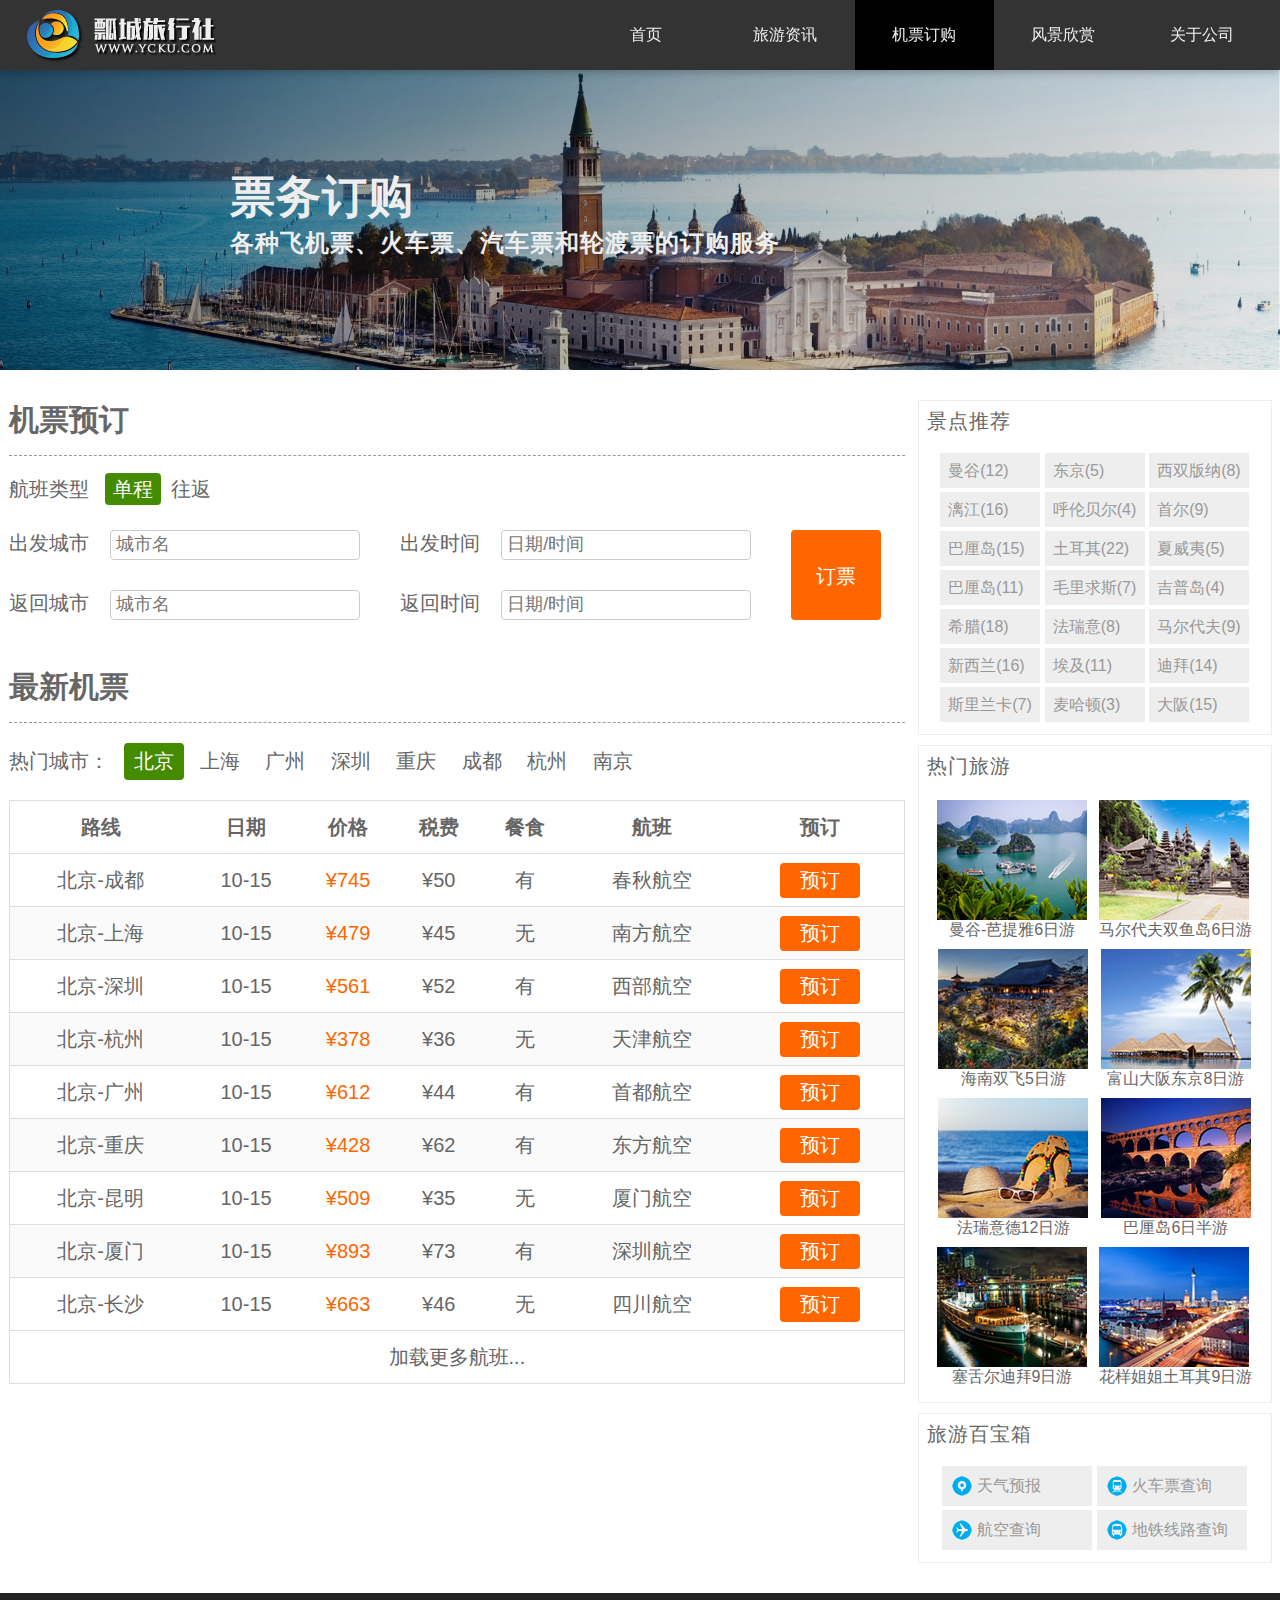
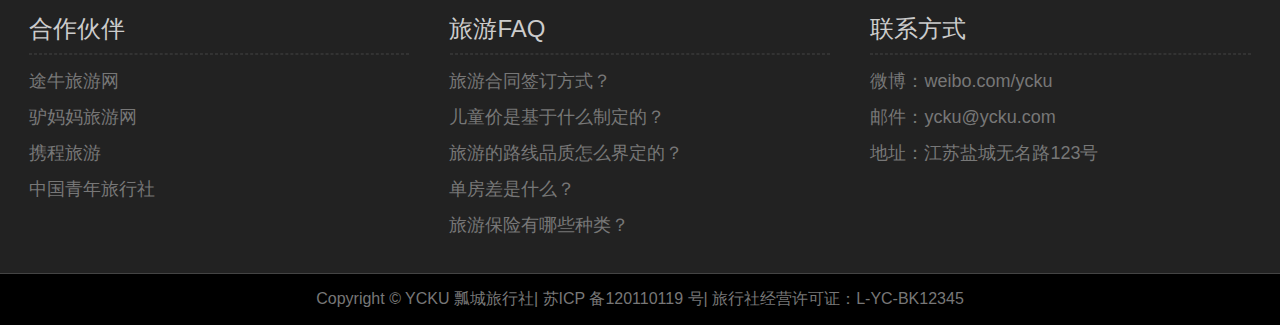
<file: demo/ticket.html>
<!DOCTYPE html>
<html>

	<head>
		<meta charset="utf-8" />
		<meta name="viewport" content="width=device-width,initial-scale=1,minimum-scale=1,maximum-scale=1,user-scalable=no" />
		<title>项目实战--兼容响应式布局</title>
		<link rel="stylesheet" type="text/css" href="css/style.css" />
	</head>

	<body>
		<header id="header">
			<div class="center">
				<h1 class="logo">瓢城旅行社</h1>
				<nav class="link">
					<h2 class="none">网站导航</h2>
					<ul>
						<li>
							<a href="index.html">首页</a>
						</li>
						<li>
							<a href="information.html"><span class="xs-hidden">旅游</span>资讯</a>
						</li>
						<li class="active">
							<a href="ticket.html">机票<span class="xs-hidden">订购</span></a>
						</li>
						<li class="xs-hidden">
							<a href="scenery.html">风景欣赏</a>
						</li>
						<li>
							<a href="about.html"><span class="xs-hidden">关于</span>公司</a>
						</li>
					</ul>
				</nav>

			</div>
		</header>

		<div id="headline">
			<img src="img/headline.jpg" alt=""/>
				<hgroup>
					<h2>票务订购</h2>
					<h3>各种飞机票、火车票、汽车票和轮渡票的订购服务</h3>
				</hgroup>
		</div>
		<div id="container">
			<asise class="sidebar">
				<div class="sidebox recommed">
					<h2>景点推荐</h2>
					<div class="tag">
						<ul>
							<li>
								<a href="###">曼谷(12)</a>
							</li>
							<li>
								<a href="###">东京(5)</a>
							</li>
							<li>
								<a href="###">西双版纳(8)</a>
							</li>
							<li>
								<a href="###">漓江(16)</a>
							</li>
							<li>
								<a href="###">呼伦贝尔(4)</a>
							</li>
							<li>
								<a href="###">首尔(9)</a>
							</li>
							<li>
								<a href="###">巴厘岛(15)</a>
							</li>
							<li>
								<a href="###">土耳其(22)</a>
							</li>
							<li>
								<a href="###">夏威夷(5)</a>
							</li>
							<li>
								<a href="###">巴厘岛(11)</a>
							</li>
							<li>
								<a href="###">毛里求斯(7)</a>
							</li>
							<li>
								<a href="###">吉普岛(4)</a>
							</li>
							<li>
								<a href="###">希腊(18)</a>
							</li>
							<li>
								<a href="###">法瑞意(8)</a>
							</li>
							<li>
								<a href="###">马尔代夫(9)</a>
							</li>
							<li>
								<a href="###">新西兰(16)</a>
							</li>
							<li>
								<a href="###">埃及(11)</a>
							</li>
							<li>
								<a href="###">迪拜(14)</a>
							</li>
							<li>
								<a href="###">斯里兰卡(7)</a>
							</li>
							<li>
								<a href="###">麦哈顿(3)</a>
							</li>
							<li>
								<a href="###">大阪(15)</a>
							</li>
						</ul>
					</div>
				</div>
				<div class="sidebox hot">
					<h2>热门旅游</h2>
					<div class="figure">
						<figure>
							<img src="img/hot1.jpg" alt="曼谷-芭提雅6日游" />
							<figcaption>曼谷-芭提雅6日游</figcaption>
						</figure>
						<figure>
							<img src="img/hot2.jpg" alt="马尔代夫双鱼岛6日游" />
							<figcaption>马尔代夫双鱼岛6日游</figcaption>
						</figure>
						<figure>
							<img src="img/hot3.jpg" alt="海南双飞5日游" />
							<figcaption>海南双飞5日游</figcaption>
						</figure>
						<figure>
							<img src="img/hot4.jpg" alt="富山大阪东京8日游" />
							<figcaption>富山大阪东京8日游</figcaption>
						</figure>
						<figure>
							<img src="img/hot5.jpg" alt="法瑞意德12日游" />
							<figcaption>法瑞意德12日游</figcaption>
						</figure>
						<figure>
							<img src="img/hot6.jpg" alt="巴厘岛6日半游" />
							<figcaption>巴厘岛6日半游</figcaption>
						</figure>
						<figure>
							<img src="img/hot7.jpg" alt="塞舌尔迪拜9日游" />
							<figcaption>塞舌尔迪拜9日游</figcaption>
						</figure>
						<figure>
							<img src="img/hot8.jpg" alt="花样姐姐土耳其9日游" />
							<figcaption>花样姐姐土耳其9日游</figcaption>
						</figure>
					</div>
				</div>
				<div class="sidebox treasure">
					<h2>旅游百宝箱</h2>
					<div class="box">
						<ul>
							<li>
								<a href="###" class="trea1">天气预报</a>
							</li>
							<li>
								<a href="###" class="trea2">火车票查询</a>
							</li>
							<li>
								<a href="###" class="trea3">航空查询</a>
							</li>
							<li>
								<a href="###" class="trea4">地铁线路查询</a>
							</li>
						</ul>
					</div>
				</div>
			</asise>
			<div class="list ticket">
				<form action="###" method="post">
					<h2>机票预订</h2>
					<div class="type">
						<p>航班类型<mark>单程</mark>往返</p>
					</div>
					<div class="form left">
						<p>
							<label for="form_city">出发城市 </label>
							<input type="text" name="form_city" id="form_city" placeholder="城市名"/>
						</p>
						<p>
							<label for="to_city">返回城市 </label>
							<input type="text" name="to_city" id="to_city" placeholder="城市名"/>
						</p>
					</div>
					<div class="form right">
						<p>
							<label for="form_date">出发时间 </label>
							<input type="text" name="form_date" id="form_date" placeholder="日期/时间"/>
						</p>
						<p>
							<label for="to_date">返回时间</label>
							<input type="text" name="to_date" id="to_date" placeholder="日期/时间"/>
						</p>
					</div>
					<div class="form button">
						<p>
							<button type="submit" class="submit">订票</button>
						</p>
					</div>
				</form>
				<div class="new">
					<h2>最新机票</h2>
					<ul>
						<li>热门城市：</li>
						<li>北京</li>
						<li>上海</li>
						<li>广州</li>
						<li>深圳</li>
						<li>重庆</li>
						<li>成都</li>
						<li>杭州</li>
						<li>南京</li>
					</ul>
					<table>
						<thead>
							<tr>
								<th>路线</th>
								<th>日期</th>
								<th>价格</th>
								<th class="min">税费</th>
								<th class="min">餐食</th>
								<th>航班</th>
								<th>预订</th>
							</tr>
						</thead>
						<tbody>
							<tr>
								<td>北京-成都</td>
								<td>10-15</td>
								<td class="price">&yen;745</td>
								<td class="min">&yen;50</td>
								<td class="min">有</td>
								<td>春秋航空</td>
								<td><a href="###" class="reserve">预订</a></td>
							</tr>
							<tr>
								<td>北京-上海</td>
								<td>10-15</td>
								<td class="price">&yen;479</td>
								<td class="min">&yen;45</td>
								<td class="min">无</td>
								<td>南方航空</td>
								<td><a href="###" class="reserve">预订</a></td>
							</tr>
							<tr>
								<td>北京-深圳</td>
								<td>10-15</td>
								<td class="price">&yen;561</td>
								<td class="min">&yen;52</td>
								<td class="min">有</td>
								<td>西部航空</td>
								<td><a href="###" class="reserve">预订</a></td>
							</tr>
							<tr>
								<td>北京-杭州</td>
								<td>10-15</td>
								<td class="price">&yen;378</td>
								<td class="min">&yen;36</td>
								<td class="min">无</td>
								<td>天津航空</td>
								<td><a href="###" class="reserve">预订</a></td>
							</tr>
							<tr>
								<td>北京-广州</td>
								<td>10-15</td>
								<td class="price">&yen;612</td>
								<td class="min">&yen;44</td>
								<td class="min">有</td>
								<td>首都航空</td>
								<td><a href="###" class="reserve">预订</a></td>
							</tr>
							<tr>
								<td>北京-重庆</td>
								<td>10-15</td>
								<td class="price">&yen;428</td>
								<td class="min">&yen;62</td>
								<td class="min">有</td>
								<td>东方航空</td>
								<td><a href="###" class="reserve">预订</a></td>
							</tr>
							<tr>
								<td>北京-昆明</td>
								<td>10-15</td>
								<td class="price">&yen;509</td>
								<td class="min">&yen;35</td>
								<td class="min">无</td>
								<td>厦门航空</td>
								<td><a href="###" class="reserve">预订</a></td>
							</tr>
							<tr>
								<td>北京-厦门</td>
								<td>10-15</td>
								<td class="price">&yen;893</td>
								<td class="min">&yen;73</td>
								<td class="min">有</td>
								<td>深圳航空</td>
								<td><a href="###" class="reserve">预订</a></td>
							</tr>
							<tr>
								<td>北京-长沙</td>
								<td>10-15</td>
								<td class="price">&yen;663</td>
								<td class="min">&yen;46</td>
								<td class="min">无</td>
								<td>四川航空</td>
								<td><a href="###" class="reserve">预订</a></td>
							</tr>
						</tbody>
						<tfoot>
							<tr>
								<td colspan="7"><a href="###" class="more">加载更多航班...</a></td>
							</tr>
						</tfoot>
					</table>
				</div>
			</div>
		
		</div>
		
		<footer id="footer">
			<div class="top sm-hidden">
				<div class="block left">
					<h2>合作伙伴</h2>
					<hr />
					<ul>
						<li>途牛旅游网</li>
						<li>驴妈妈旅游网</li>
						<li>携程旅游</li>
						<li>中国青年旅行社</li>
					</ul>
				</div>
				<div class="block center">
					<h2>旅游FAQ</h2>
					<hr />
					<ul>
						<li>旅游合同签订方式？</li>
						<li>儿童价是基于什么制定的？</li>
						<li>旅游的路线品质怎么界定的？</li>
						<li>单房差是什么？</li>
						<li>旅游保险有哪些种类？</li>
					</ul>
				</div>
				<div class="block right">
					<h2>联系方式</h2>
					<hr />
					<ul>
						<li>微博：weibo.com/ycku</li>
						<li>邮件：ycku@ycku.com</li>
						<li>地址：江苏盐城无名路123号</li>
					</ul>
				</div>
			</div>
			<div class="clearfix"></div>
			<div class="version sm-visible">
				客户端 | 触屏版 | 电脑版
			</div>
			<div class="bottom">
				Copyright &copy; YCKU 瓢城旅行社| 苏ICP 备120110119 号<span class="sm-hidden">| 旅行社经营许可证：L-YC-BK12345</span>
			</div>
		</footer>
	</body>

</html>
</file>
<file: demo/css/style.css>
@charset "utf-8";
html{font-size: 625%;}
body,h1,h2,h3,h4,ul,ol,p,form,fieldset,figure{margin: 0;padding: 0;}
body{
	background-color: #fff;
	font-family: "Helvetica Neue", Helvetica, Arial, "Microsoft Yahei UI", "Microsoft YaHei", SimHei, "\5B8B\4F53", simsun, sans-serif;
	font-size: 0.16rem;
	 overflow-x:hidden;
	}
ul,ol{list-style: none;}
a{text-decoration: none;}
img{
	display: block;
	max-width: 100%;
}
div,figure,figcaption,img,input,button{box-sizing: border-box;}
.none,.sm-visible{display: none;}
.clearfix:after{
	content: '.';
	display: block;
	clear: both;
	visibility: hidden;
	height: 0;
	}
#header{
	width: 100%;
	height: 70px;
	background-color: #333;
	box-shadow: 0 1px 10px rgba(0,0,0,0.3);
	position: fixed;
	top: 0;
	z-index: 9999;
}
#header .center{
	max-width: 1263px;
	height: 70px;
	margin: 0 auto;
}
#header .logo{
	width: 30%;
	height: 70px;
	background: url(../img/logo.png) no-repeat left center;
	text-indent: -9999px;
	float: left;
}
#header .link{
	width: 55%;
	height: 70px;
	line-height: 70px;
	color: #eee;
	float: right;
}
#header .link li{
	width: 20%;
	text-align: center;
	float: left;
}
#header .link li a{
	color: #eee;
	display: block;
}
#header .link li a:hover,#header .link li.active a{
	background-color: #000;
}

#adver{
	max-width: 1920px;
	margin: 0 auto;
	padding: 70px 0 0 0;
	position: relative;
}
#adver .center{
	width: 40%;
	height: 60px;
	background-color: #000;
	position: absolute;
	top: 50%;
	left: 50%;
	margin: -10px 0 0 -20%;
	opacity: 0.6;
	border-radius: 10px;
}
#adver .copy{
	opacity: 1;
	background-color: transparent;
	padding: 3px 0 0 3px;
}
#adver .search{
	width: 70%;
	height: 52px;
	background-color: #eee;
	color: #666;
    border: 1px solid #666;
	border-radius: 10px;
	font-size: 24px;
	padding: 0 10px;
	outline: none;
	display: block;
	float: left;
}
#adver .button{
	width: 30%;
	height: 52px;
	background-color: #eee;
	color: #666;
    border: 1px solid #333;
    border-left-width: 3px;
	border-radius: 10px;
	font-size: 24px;
	outline: none;
	cursor: pointer;
	font-weight: bold;
	display: block;
	float: right;
}
#tour{
	max-width: 1263px;
	height: 1150px;
	/*background-color: #ccc;*/
	margin: 30px auto;
	text-align: center;
}
#tour .center h2{
	font-size: 45px;
	letter-spacing: 2px;
	color: #666;
	margin: 10px 0;
}
#tour .center p{
	color: #666;
	margin: 10px 10px;
	font-size: 16px;
}
#tour figure{
	border: 1px solid #ddd;
	display: block;
	padding: 4px;
	border-radius: 4px;
	margin: 15px 0.4%;
	width: 31%;
	text-align: left;
	position: relative;
	float: left;
}
#tour figure img{
	vertical-align: middle;
}
#tour figure figcaption{
	color: #777;
	font-size: 14px;
	line-height: 1.5;
	letter-spacing: 1px;
	padding: 7px 0 5px 0;
}
#tour .info{
	padding: 5px 0 0 0;
}
#tour .title{
	color: #333;
	font-weight: normal;
}
#tour .sat{
	float: right;
	font-size: 13px;
	color: #999;
	font-style: normal;
	position: relative;
	top: 5px;
	right: 5px;
}
#tour .price{
	font-size: 14px;
	color: #f60;
}
#tour .price strong{
	font-size: 20px;
	letter-spacing: 1px;
}
#tour .type{
	background-color: #59b200;
	width: 90px;
	height:25px ;
	line-height: 25px;
	font-size: 14px;
	text-align: center;
	color: #fff;
	position: absolute;
	top: 4px;
	left: 4px;
}
#tour .tour_title{
	height: 40px;
	overflow: hidden;
}

#footer{
	background-color:#222;
	clear: both;
	position: relative;
	top: 20px;
}
#footer .top{
	max-width: 1263px;
	height: 280px;
	margin: 0 auto;
	text-align: center;
}
#footer .sm-visible{
	color: #777;
	text-align: center;
	padding: 10px 0;
}
#footer .block{
	width: 33.33%;
	height: 280px;
	display: inline-block;
	text-align: left;
	color: #ccc;
	vertical-align: top;
	display: block;
	float: left;
}
#footer h2{
	font-size: 24px;
	font-weight: normal;
	padding: 20px 0 0 20px;
}
#footer hr{
	width: 90%;
	border: 1px dashed #333;
}
#footer ul{
	font-size: 18px;
	color: #777;
	text-indent: 20px;
	line-height: 2;
}
#footer .bottom{
	padding: 15px 0;
	text-align: center;
	color: #777;
	background-color: #000;
	border-top: 1px solid #444;
}
#headline {
	max-width: 1920px;
	padding: 70px 0 0 0;
	margin: 0 auto;
	position: relative;
}

#headline hgroup {
	color: #eee;
	letter-spacing: 1px;
	position: absolute;
	top: 45%;
	left: 18%;
}

#headline h2 {
	font-size: 45px;
}

#headline h3 {
	font-size: 24px;
}
#container {
	max-width: 1263px;
	margin: 30px auto;
}

#container .sidebar {
	width: 28%;
	float: right;
}

#container .sidebox {
	border: 1px solid #eee;
	margin: 0 0 10px 0;
	text-align: center;
}

#container .sidebox h2 {
	font-size: 20px;
	font-weight: normal;
	letter-spacing: 1px;
	text-indent: 8px;
	height: 40px;
	line-height: 40px;
	background-color: white;
	color: #666;
	text-align: left;
}

#container .tag {
	padding: 10px 0;
}

#container .tag li {
	background-color: #eee;
	width: 100px;
	height: 35px;
	display: inline-block;
	line-height: 35px;
	margin: 2px 0;
	text-align: left;
	text-indent: 8px;
}

#container .tag a {
	display: block;
	color: #999;
}

#container .tag a:hover {
	background-color: #458b00;
	color: #fff;
}

#container .figure {
	padding: 10px 0;
}

#container figure {
	display: inline-block;
	padding: 4px;
	color: #666;
}

#container .box {
	padding: 10px 0;
}

#container .box li {
	background-color: #eee;
	width: 150px;
	height: 40px;
	display: inline-block;
	line-height: 40px;
	margin: 2px 0;
	text-align: left;
	text-indent: 35px;
}

#container .box a {
	display: block;
	color: #999;
}

#container .box a.trea1 {
	background: #eee url(../img/trea1.png) no-repeat 10px center;
}

#container .box a.trea2 {
	background: #eee url(../img/trea2.png) no-repeat 10px center;
}

#container .box a.trea3 {
	background: #eee url(../img/trea3.png) no-repeat 10px center;
}

#container .box a.trea4 {
	background: #eee url(../img/trea4.png) no-repeat 10px center;
}

#container .list {
	width: 71%;
	float: left;
}
 .list h2{
	height: 40px;
	line-height: 40px;
	border-bottom: 1px dashed #999;
	padding: 0 0 15px 0;
	font-size: 30px;
}
 .about p{
	line-height: 2;
	margin: 20px 0;
}
 .about address{
	line-height: 1.6;
	margin: 20px 0;
	font-style: normal;
}
#container .scenery figure{
	border: 1px solid #ddd;
	display: block;
	padding: 4px;
	border-radius: 4px;
	margin: 15px 5px 15px 0;
	width: 32.6%;
	text-align: center;
	float: left;
}
#container .scenery figcaption{
	padding: 5px 0;
}
#container .information .more,#container .scenery .more {
	width: 200px;
	height: 50px;
	line-height: 50px;
	text-align: center;
	border: 1px solid #ccc;
	border-radius: 10px;
	font-size: 18px;
	margin: 0 auto;
	cursor: pointer;
	background-color: #fafafa;
}
.ticket{
	color: #666;
	font-size: 20px;
}
 .ticket h2{
	height: 40px;
	line-height: 40px;
	border-bottom: 1px dashed #999;
	padding: 0 0 15px 0;
	font-size: 30px;
}
.ticket .type{
	margin: 20px 0 10px 0;
}
 .ticket .type mark{
	color: #fff;
	background-color: #458B00;
	padding: 5px 8px;
	border-radius: 4px;
	margin: 0 10px 0 16px;
}
 .ticket .left{
	width: 43%;
	display: inline-block;
}
 .ticket .right{
	width: 43%;
	display: inline-block;
}
 .ticket .button{
	width: 9%;
	display: inline-block;
}
 .ticket .submit{
	display: block;
	width: 90px;
	height: 90px;
	font-size: 20px;
	color: #fff;
	line-height: 90px;
	text-align: center;
	border-radius: 4px;
	background-color: #f60;
	border: none;
	position: relative;
	top: -27px;
	cursor: pointer;
}
 .ticket .form p{
	line-height: 3;
}
 .ticket .form input{
	width: 250px;
	height: 30px;
	background-color: #fff;
	border-radius: 4px;
	border: 1px solid #ccc;
	color: #666;
	padding: 5px;
	margin: 0 0 0 16px;
	font-size: 18px;
}
 .ticket .new{
	margin: 20px 0 0 0;
}
 .ticket .new ul{
	margin: 20px 0 0 0;
}
 .ticket .new li{
	display: inline-block;
	padding: 5px 10px;
}
 .ticket .new li:first-child{
	padding-left: 0;
}
 .ticket .new li:nth-child(2){
	background-color: #458B00;
	color: #fff;
	border-radius: 4px;
}
 .ticket table{
	margin: 20px 0 0 0;
	width: 100%;
	border: 1px solid #ddd;
	border-collapse: collapse;
}
 .ticket th{
	height: 50px;
	line-height: 50px;
	border-bottom: 1px solid #ddd;
}
 .ticket td{
	height: 50px;
	line-height: 50px;
	border-bottom: 1px solid #ddd;
	text-align: center;
}
 .ticket tr:nth-child(2n){
	background-color: #fafafa;
}
 .ticket tr:hover{
	background-color: #eee;
}
 .ticket .price{
	color: #f60;
}
 .ticket .more{
	color: #666;
}
 .ticket .reserve{
	display: inline-block;
	width: 80px;
	height: 35px;
	font-size: 20px;
	color: #fff;
	line-height: 35px;
	text-align: center;
	border-radius: 4px;
	background-color: #f60;
	cursor: pointer;
}
.information .tour{
	width: 100%;
	margin: 0 0 20px 0;
	border: 1px solid #eee;
	position: relative;
	background-color: #fff;
	overflow: hidden;
}
.information .tour:after{
	content: ".";
	height: 0;
	visibility: hidden;
	display: block;
	clear: both;
}
 .information .tour img {
 	width: 45%;
	float: left;
}

 .information .tour figcaption {
 	width:55%;
	float: right;
}

 .information .tour hgroup {
	width: 300px;
}

 .information .tour h2 {
	font-size: 24px;
	color: #333;
	font-weight: normal;
	padding: 10px 0 10px 25px;
	border: none;
}

 .information .tour h3 {
	font-size: 16px;
	color: #666;
	font-weight: normal;
	padding: 10px 0 10px 25px;
	line-height: 1.5;
}

 .information .tour ol {
	padding: 0 0 0 25px;
	color: #666;
	line-height: 2;
}

 .information .tour mark {
	background-color: #fff;
	border: 1px solid #458B00;
	border-radius: 4px;
	padding: 0 5px;
	color: #458B00;
}

 .information .tour .buy {
	position: absolute;
	top: 55px;
	right: 30px;
}

 .information .tour .price {
	color: #f60;
	font-size: 20px;
}

 .information .tour .price strong {
	font-size: 36px;
}

 .information .tour .price s {
	font-size: 16px;
	color: #999;
}

 .information .tour .reserve {
	margin: 10px 0 0 0;
}

 .information .tour .reserve a {
	display: block;
	width: 152px;
	height: 40px;
	font-size: 20px;
	color: #fff;
	line-height: 40px;
	text-align: center;
	border-radius: 4px;
	background-color: #f60;
}

 .information .tour .type {
	background-color: #59b200;
	width: 90px;
	height: 25px;
	line-height: 25px;
	font-size: 14px;
	text-align: center;
	color: #fff;
	position: absolute;
	top: 4px;
	left: 4px;
}

 .information .tour .disc {
	width: 52px;
	height: 52px;
	background: url(../img/disc.png) no-repeat;
	position: absolute;
	top: 0;
	right: 0;
}

 .information .tour .disc span {
	display: block;
	transform: rotate(45deg);
	width: 52px;
	height: 52px;
	padding: 5px 0 0 0;
	text-indent: 7px;
	font-size: 14px;
	color: #ff7a4a;
}

 .information .tour footer {
	width: 55%;
	height: 35px;
	line-height: 35px;
	text-indent: 25px;
	color: #666;
	position: absolute;
	bottom: 0;
	background-color: #fafafa;
	letter-spacing: 1px;
}

 .information .tour time {
	color: #458B00;
}


/*当页面大于 1200px 时，大屏幕，主要是 PC 端*/
@media (min-width: 1200px) {
	
}
/*在 992 和 1199 像素之间的屏幕里，中等屏幕，分辨率低的 PC*/
@media (min-width: 992px) and (max-width: 1199px) {
	#adver .center{
	width: 50%;
	margin: -10px 0 0 -25%;
}
#tour .center h2{
	font-size: 40px;
}
#headline hgroup {
	left: 8%;
}
#headline h2 {
	font-size: 36px;
}

#headline h3 {
	font-size: 20px;
}
.sidebar{
	display: none;
}
#container .list{
	width: 100%;
	padding: 0 20px;
}
}
/*在 768 和 991 像素之间的屏幕里，小屏幕，主要是 PAD*/
@media (min-width: 768px) and (max-width: 991px) {
	#adver .center{
	width: 60%;
	margin: -10px 0 0 -30%;
}
#adver .search,#adver .button{
	font-size: 20px;
}
#tour .center h2{
	font-size: 35px;
}
#headline hgroup {
	left: 8%;
}
#headline h2 {
	font-size: 30px;
}

#headline h3 {
	font-size: 16px;
}
.sidebar{
	display: none;
}
#container .list{
	width: 100%;
	padding: 0 20px;
}
#container .list h2{
	font-size: 28px;
}
.about p{
	font-size: 18px;
}
.about address{
	font-size: 18px;
}
#container .list h2{
	font-size: 28px;
}
.about p,.about address{
	font-size: 18px;
}
.ticket .left,.ticket .right,.ticket .button{
	width: 98%;
 	display: block;
}
 .ticket .form input{
 	width: 98%;
 	height: 35px;
 	margin: 0;
 }
 .ticket .form p{
 	line-height: 2;
 }
 .ticket .submit{
 	display: block;
 	width: 30%;
 	height: auto;
 	line-height: 2;
 	position: sticky;/*默认状况*/
 	margin: 10px auto;
 }
 .md-hidden{
 	display: none;
 }
 #container .tour h2{
 	font-size: 22px
 }
 #container .tour .buy {
	position: absolute;
	top: auto;
	right: auto;
	bottom: 0;
	padding: 0 0 0 25px;
}
}
/*在 480 和 767 像素之间的屏幕里，超小屏幕，主要是手机*/
@media (min-width: 480px) and (max-width: 767px) {
	#header,#header .center,#header .link{
		height: 45px;
	}
	#header .logo,.sm-hidden,.sidebar,.md-hidden{
		display: none;
	}
	#header .link{
		width: 100%;
		line-height: 45px;
	}
	#adver{
		padding: 45px 0 0 0;
	}
	#adver .center{
	width: 70%;
	height: 53px;
	margin: -10px 0 0 -35%;
}
#adver .search,#adver .button{
		height: 45px;
	font-size: 18px;
}
.sm-visible{
	display: block;
}
#tour .center h2{
	font-size: 30px;
}
#tour .center p{
	font-size: 15px;
}
#tour figure{
	width: 49.2%;
}
#headline{
	padding: 45px 0 0 0;
}
#headline hgroup {
	left: 8%;
}
#headline h2 {
	font-size: 26px;
}

#headline h3 {
	font-size: 14px;
}
#container .list{
	width: 100%;
	padding: 0 20px;
}
#container .list h2{
	font-size: 25px;
}
.about p,.about address{
	font-size: 15px;
}
#container .scenery figure{
	width: 48.8%;
}
.ticket .left,.ticket .right,.ticket .button{
	width: 98%;
 	display: block;
}
 .ticket .form input{
 	width: 98%;
 	height: 35px;
 	margin: 0;
 }
 .ticket .form p{
 	line-height: 2;
 }
 .ticket .submit{
 	display: block;
 	width: 30%;
 	height: auto;
 	line-height: 2;
 	position: sticky;/*默认状况*/
 	margin: 10px auto;
 }
 .ticket .type,.ticket .form,.ticket .new,.ticket .form input,.ticket .submit,.ticket .reserve{
 	font-size: 16px;
 }
 #container .tour h2{
 	font-size: 16px;
 	height: 20px;
 	padding: 5px 0 10px 15px;
 }
 #container .tour h3{
 	font-size: 14px;
 	padding: 5px 0 10px 15px;
 }
 #container .tour .buy {
	position: absolute;
	top: auto;
	right: auto;
	bottom: 0;
	padding: 0 0 0 25px;
}
#container .tour .buy strong,#container .tour .buy .price s{
	font-size: 18px;
}
}
/*在小于 480 像素的屏幕，微小屏幕，更低分辨率的手机*/
@media (max-width: 479px) {
	#header,#header .center,#header .link{
		height: 45px;
	}
	#header .logo,.xs-hidden,.sm-hidden,.sidebar,.min,.md-hidden{
		display: none;
	}
	#header .link{
		width: 100%;
		line-height: 45px;
	}
	#header .link li{
		width: 25%;
	}
	#adver{
		padding: 45px 0 0 0;
	}
	#adver .center{
	width: 80%;
	height: 48px;
	margin: -10px 0 0 -40%;
}
#adver .search,#adver .button{
	font-size: 16px;
	height: 40px;
}
.sm-visible{
	display: block;
}
#footer .bottom,#footer .version{
	font-size: 13px;
}
#tour .center h2{
	font-size: 26px;
}
#tour .center p{
	font-size: 14px;
}
#tour figure{
	width: 99%;
}
#headline hgroup {
	left: 8%;
}
#headline h2 {
	font-size: 20px;
}

#headline h3 {
	font-size: 12px;
}
#headline{
	padding: 45px 0 0 0;
}
#container .list{
	width: 100%;
	padding: 0 20px;
}
#container .list h2{
	font-size: 22px;
}
.about p,.about address{
	font-size: 14px;
}
#container .scenery figure{
	width: 99%;
}
.ticket .left,.ticket .right,.ticket .button{
	width: 98%;
 	display: block;
}
 .ticket .form input{
 	width: 98%;
 	height: 35px;
 	margin: 0;
 }
 .ticket .form p{
 	line-height: 2;
 }
 .ticket .submit{
 	display: block;
 	width: 30%;
 	height: auto;
 	line-height: 2;
 	position: sticky;/*默认状况*/
 	margin: 10px auto;
 }
 .ticket .reserve{
 	display: inline-block;
 	width: auto;
 	height: auto;
 	padding: 8px;
 	line-height: 1;
 }
.ticket .type,.ticket .form,.ticket .new,.ticket .form input,.ticket .submit,.ticket .reserve{
 	font-size: 14px;
 }
 #container .tour h2{
 	font-size: 16px;
 	height: 15px;
 	padding: 5px 0 10px 15px;
 	line-height: 15px;
 }
 #container .tour h3{
 	font-size: 14px;
 	padding: 5px 0 10px 15px;
 	height: 15px;
 	overflow: hidden;
 }
 #container .tour .buy {
	position: absolute;
	top: auto;
	right: auto;
	bottom: 0;
	padding: 0 0 0 25px;
}
#container .tour .buy strong,#container .tour .buy .price s{
	font-size: 15px;
}
}
</file>
